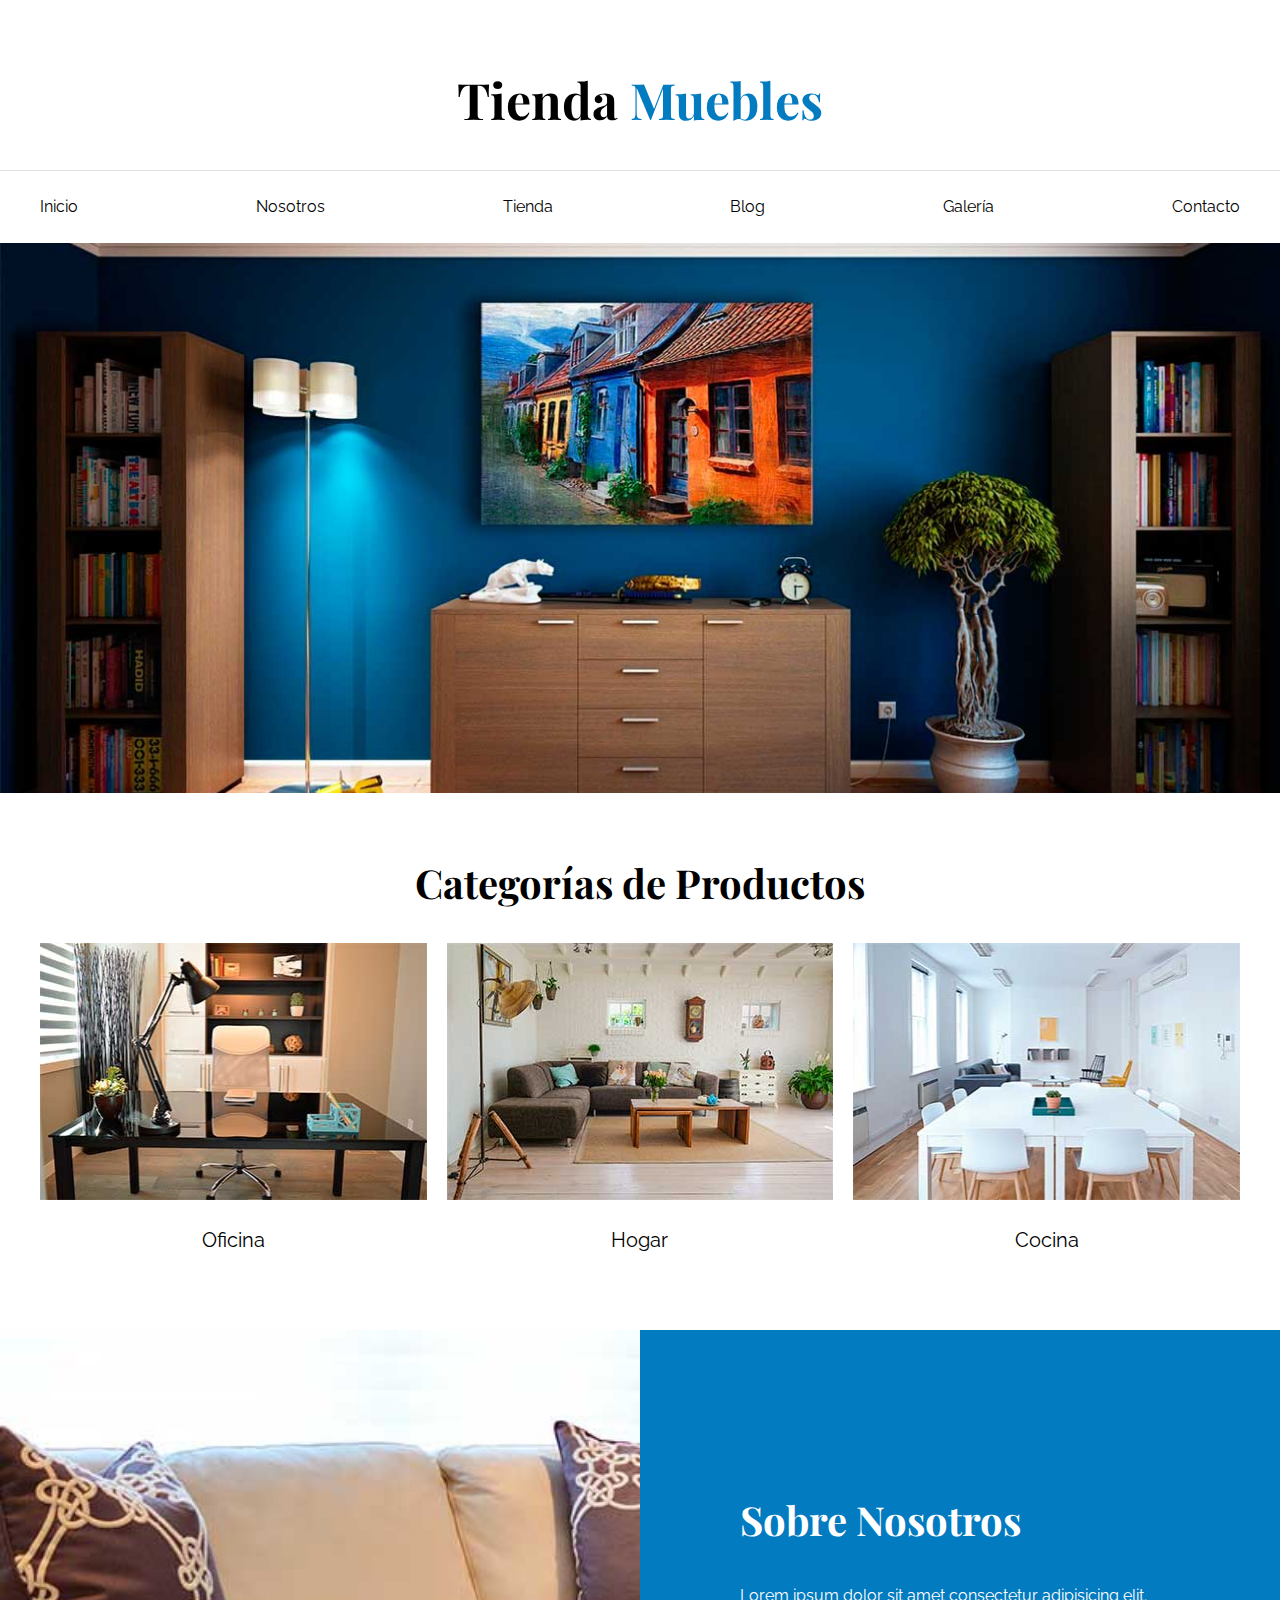
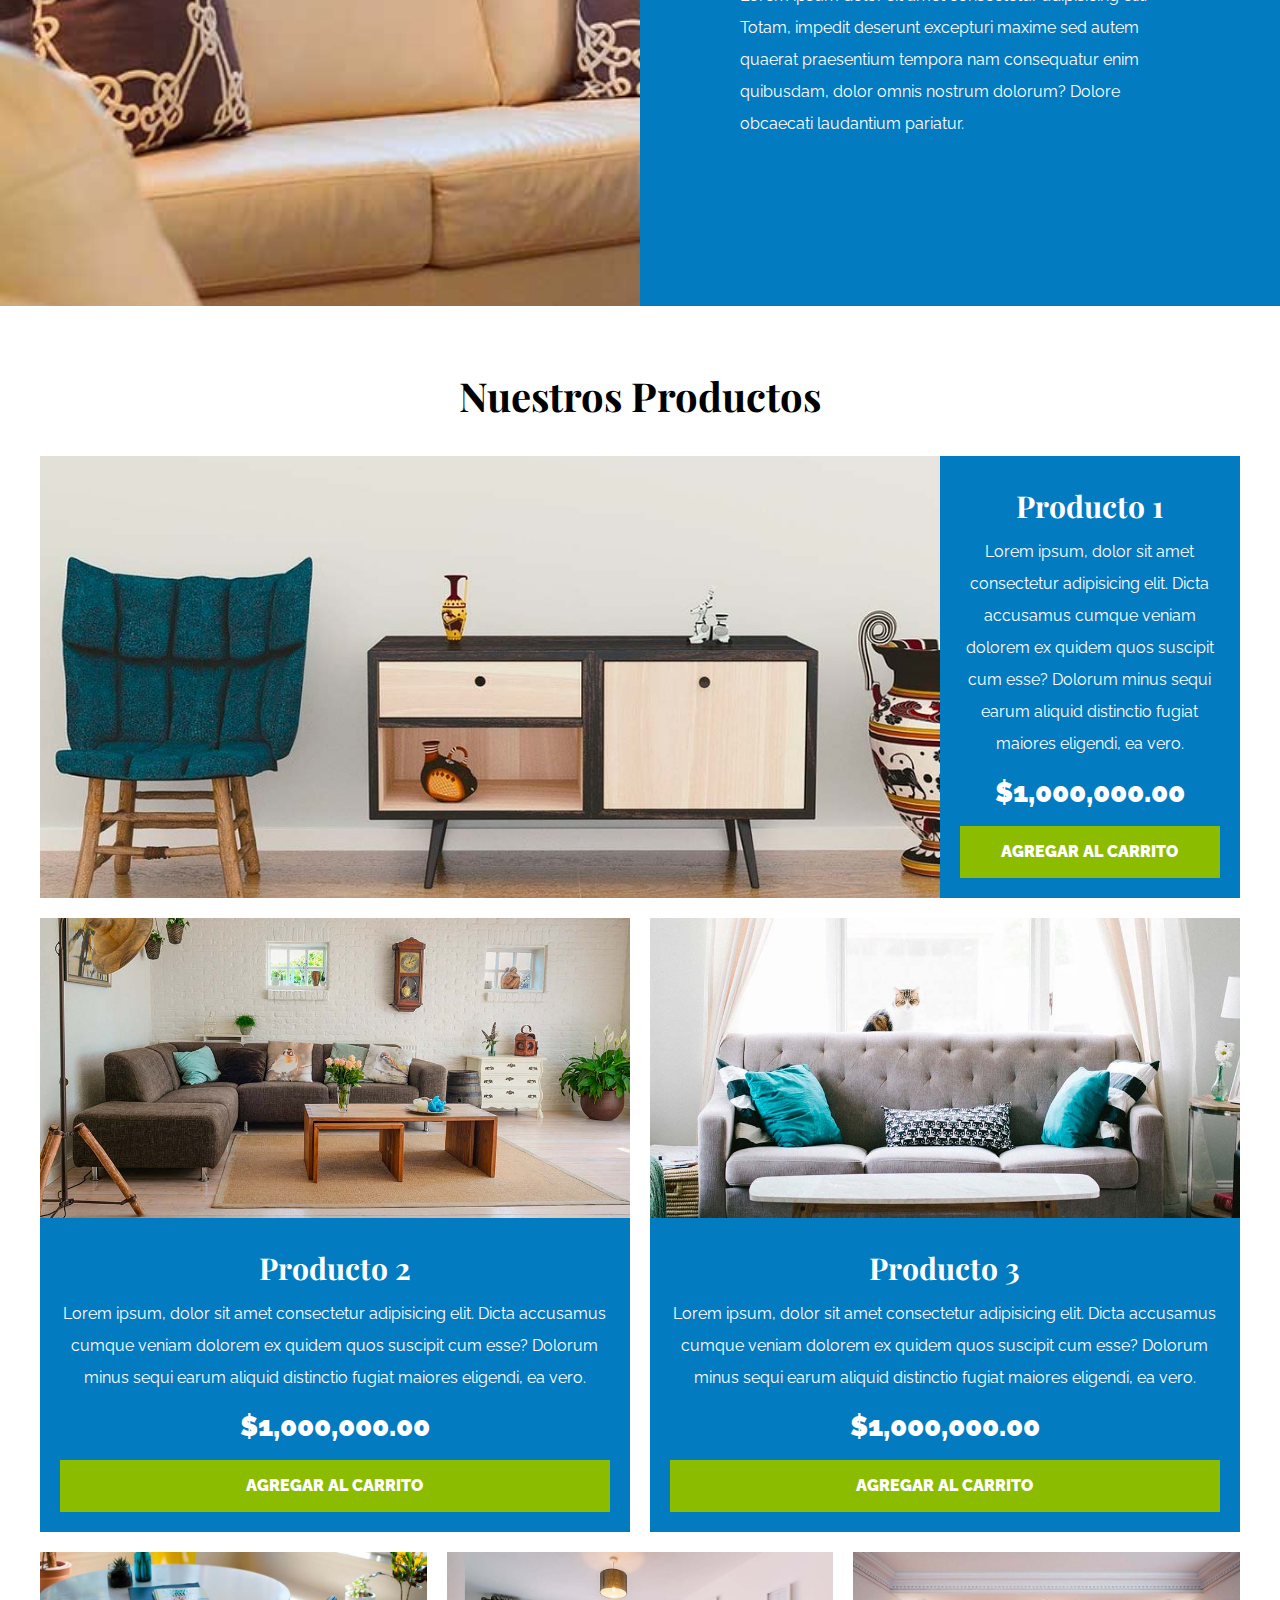
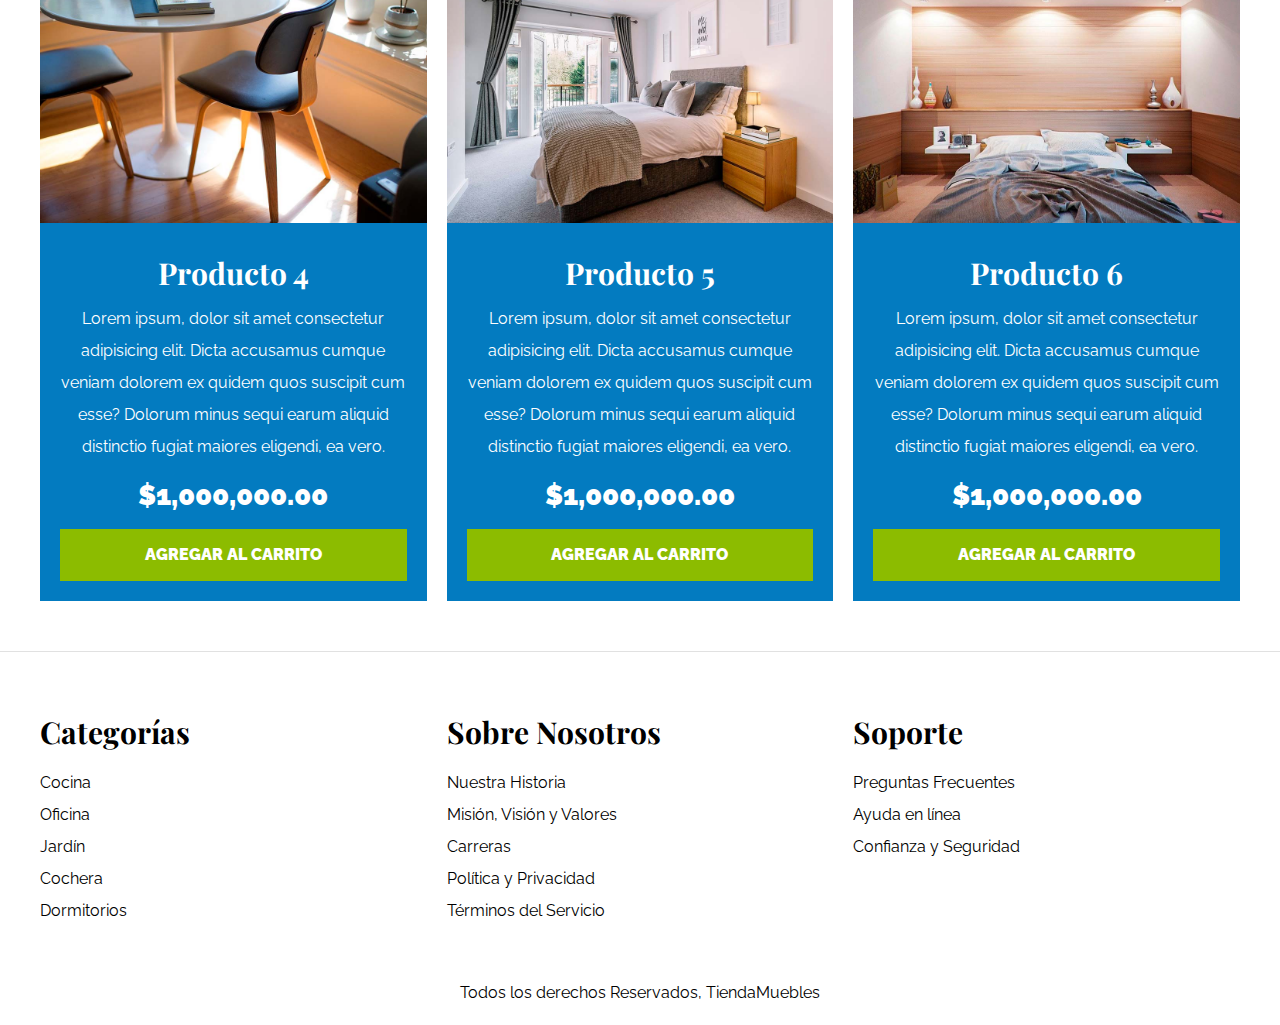
<file: index.html>
<!DOCTYPE html>
<html lang="es">
<head>
  <meta charset="UTF-8">
  <meta http-equiv="X-UA-Compatible" content="IE=edge">
  <meta name="viewport" content="width=device-width, initial-scale=1.0">
  <title>Ecommerce - Home</title>
  <link rel="stylesheet" href="css/normalize.css">
  <link rel="preconnect" href="https://fonts.googleapis.com">
  <link rel="preconnect" href="https://fonts.gstatic.com" crossorigin>
  <link href="https://fonts.googleapis.com/css2?family=Playfair+Display:wght@700&family=Raleway:wght@400;700;900&display=swap" rel="stylesheet">
  <link rel="stylesheet" href="css/app.css">
</head>
<body>
  <header>
    <h1 class="nombre-sitio">Tienda <span>Muebles</span></h1>
  </header>
  
  <div class="contenedor-navegacion">
    <nav class="nav-principal contenedor">
      <a href="index.html">Inicio</a>
      <a href="nosotros.html">Nosotros</a>
      <a href="tienda.html">Tienda</a>
      <a href="blog.html">Blog</a>
      <a href="galeria.html">Galería</a>
      <a href="contacto.html">Contacto</a>
    </nav>
  </div>
  
  <div class="hero"></div>
  
  <section class="contenedor categorias">
    <h2 class="text-center">Categorías de Productos</h2>
    
    <div class="listado-categorias">
      <div class="categoria">
        <img src="img/categoria1.jpg" alt="Imagen Categoría">
        <a href="#">Oficina</a>
      </div>
      
      <div class="categoria">
        <img src="img/categoria2.jpg" alt="Imagen Categoría">
        <a href="#">Hogar</a>
      </div>
      
      <div class="categoria">
        <img src="img/categoria3.jpg" alt="Imagen Categoría">
        <a href="#">Cocina</a>
      </div>
    </div>
    
  </section>
  
  <section class="sobre-nosotros">
    <div class="contenedor sobre-nosotros-grid">
      <div class="texto-nosotros">
        <h2>Sobre Nosotros</h2>
        <p>
          Lorem ipsum dolor sit amet consectetur adipisicing elit. Totam, impedit deserunt excepturi maxime sed autem quaerat praesentium tempora nam consequatur enim quibusdam, dolor omnis nostrum dolorum? Dolore obcaecati laudantium pariatur.
        </p>
      </div>
    </div>
  </section>
  
  <main class="contenido-principal contenedor">
    <h2 class="text-center">Nuestros Productos</h2>
    <div class="listado-productos">
      <div class="producto">
        <img src="img/producto1.jpg" alt="Imagen Producto">
        
        <div class="texto-producto">
          <h3>Producto 1</h3>
          <p>
            Lorem ipsum, dolor sit amet consectetur adipisicing elit. Dicta accusamus cumque veniam dolorem ex quidem quos suscipit cum esse? Dolorum minus sequi earum aliquid distinctio fugiat maiores eligendi, ea vero.
          </p>
          <p class="precio">
            $1,000,000.00
          </p>
          <a class="btn" href="#">Agregar al Carrito</a>
        </div> <!-- Info Producto -->
      </div> <!-- Producto -->
      
      <div class="producto">
        <img src="img/producto2.jpg" alt="Imagen Producto">
        
        <div class="texto-producto">
          <h3>Producto 2</h3>
          <p>
            Lorem ipsum, dolor sit amet consectetur adipisicing elit. Dicta accusamus cumque veniam dolorem ex quidem quos suscipit cum esse? Dolorum minus sequi earum aliquid distinctio fugiat maiores eligendi, ea vero.
          </p>
          <p class="precio">
            $1,000,000.00
          </p>
          <a class="btn" href="#">Agregar al Carrito</a>
        </div> <!-- Info Producto -->
      </div> <!-- Producto -->
      
      <div class="producto">
        <img src="img/producto3.jpg" alt="Imagen Producto">
        
        <div class="texto-producto">
          <h3>Producto 3</h3>
          <p>
            Lorem ipsum, dolor sit amet consectetur adipisicing elit. Dicta accusamus cumque veniam dolorem ex quidem quos suscipit cum esse? Dolorum minus sequi earum aliquid distinctio fugiat maiores eligendi, ea vero.
          </p>
          <p class="precio">
            $1,000,000.00
          </p>
          <a class="btn" href="#">Agregar al Carrito</a>
        </div> <!-- Info Producto -->
      </div> <!-- Producto -->
      
      <div class="producto">
        <img src="img/producto4.jpg" alt="Imagen Producto">
        
        <div class="texto-producto">
          <h3>Producto 4</h3>
          <p>
            Lorem ipsum, dolor sit amet consectetur adipisicing elit. Dicta accusamus cumque veniam dolorem ex quidem quos suscipit cum esse? Dolorum minus sequi earum aliquid distinctio fugiat maiores eligendi, ea vero.
          </p>
          <p class="precio">
            $1,000,000.00
          </p>
          <a class="btn" href="#">Agregar al Carrito</a>
        </div> <!-- Info Producto -->
      </div> <!-- Producto -->
      
      <div class="producto">
        <img src="img/producto5.jpg" alt="Imagen Producto">
        
        <div class="texto-producto">
          <h3>Producto 5</h3>
          <p>
            Lorem ipsum, dolor sit amet consectetur adipisicing elit. Dicta accusamus cumque veniam dolorem ex quidem quos suscipit cum esse? Dolorum minus sequi earum aliquid distinctio fugiat maiores eligendi, ea vero.
          </p>
          <p class="precio">
            $1,000,000.00
          </p>
          <a class="btn" href="#">Agregar al Carrito</a>
        </div> <!-- Info Producto -->
      </div> <!-- Producto -->
      
      <div class="producto">
        <img src="img/producto6.jpg" alt="Imagen Producto">
        
        <div class="texto-producto">
          <h3>Producto 6</h3>
          <p>
            Lorem ipsum, dolor sit amet consectetur adipisicing elit. Dicta accusamus cumque veniam dolorem ex quidem quos suscipit cum esse? Dolorum minus sequi earum aliquid distinctio fugiat maiores eligendi, ea vero.
          </p>
          <p class="precio">
            $1,000,000.00
          </p>
          <a class="btn" href="#">Agregar al Carrito</a>
        </div> <!-- Info Producto -->
      </div> <!-- Producto -->
      
    </div> <!-- Fin de Listado de Productos -->
  </main>
  
  <footer class="site-footer">
    <div class="grid-footer contenedor">
      <div>
        <h3>Categorías</h3>
        
        <nav class="footer-menu">
          <a href="#">Cocina</a>
          <a href="#">Oficina</a>
          <a href="#">Jardín</a>
          <a href="#">Cochera</a>
          <a href="#">Dormitorios</a>
        </nav>
      </div>
      
      <div>
        <h3>Sobre Nosotros</h3>
        <nav class="footer-menu">
          <a href="#">Nuestra Historia</a>
          <a href="#">Misión, Visión y Valores</a>
          <a href="#">Carreras</a>
          <a href="#">Política y Privacidad</a>
          <a href="#">Términos del Servicio</a>
        </nav>
      </div>
      
      <div>
        <h3>Soporte</h3>
        <nav class="footer-menu">
          <a href="#">Preguntas Frecuentes</a>
          <a href="#">Ayuda en línea</a>
          <a href="#">Confianza y Seguridad</a>
        </nav>
      </div>
    </div>
    <p class="copyright">
      Todos los derechos Reservados, TiendaMuebles
    </p>
  </footer>
  
</body>
</html>
</file>
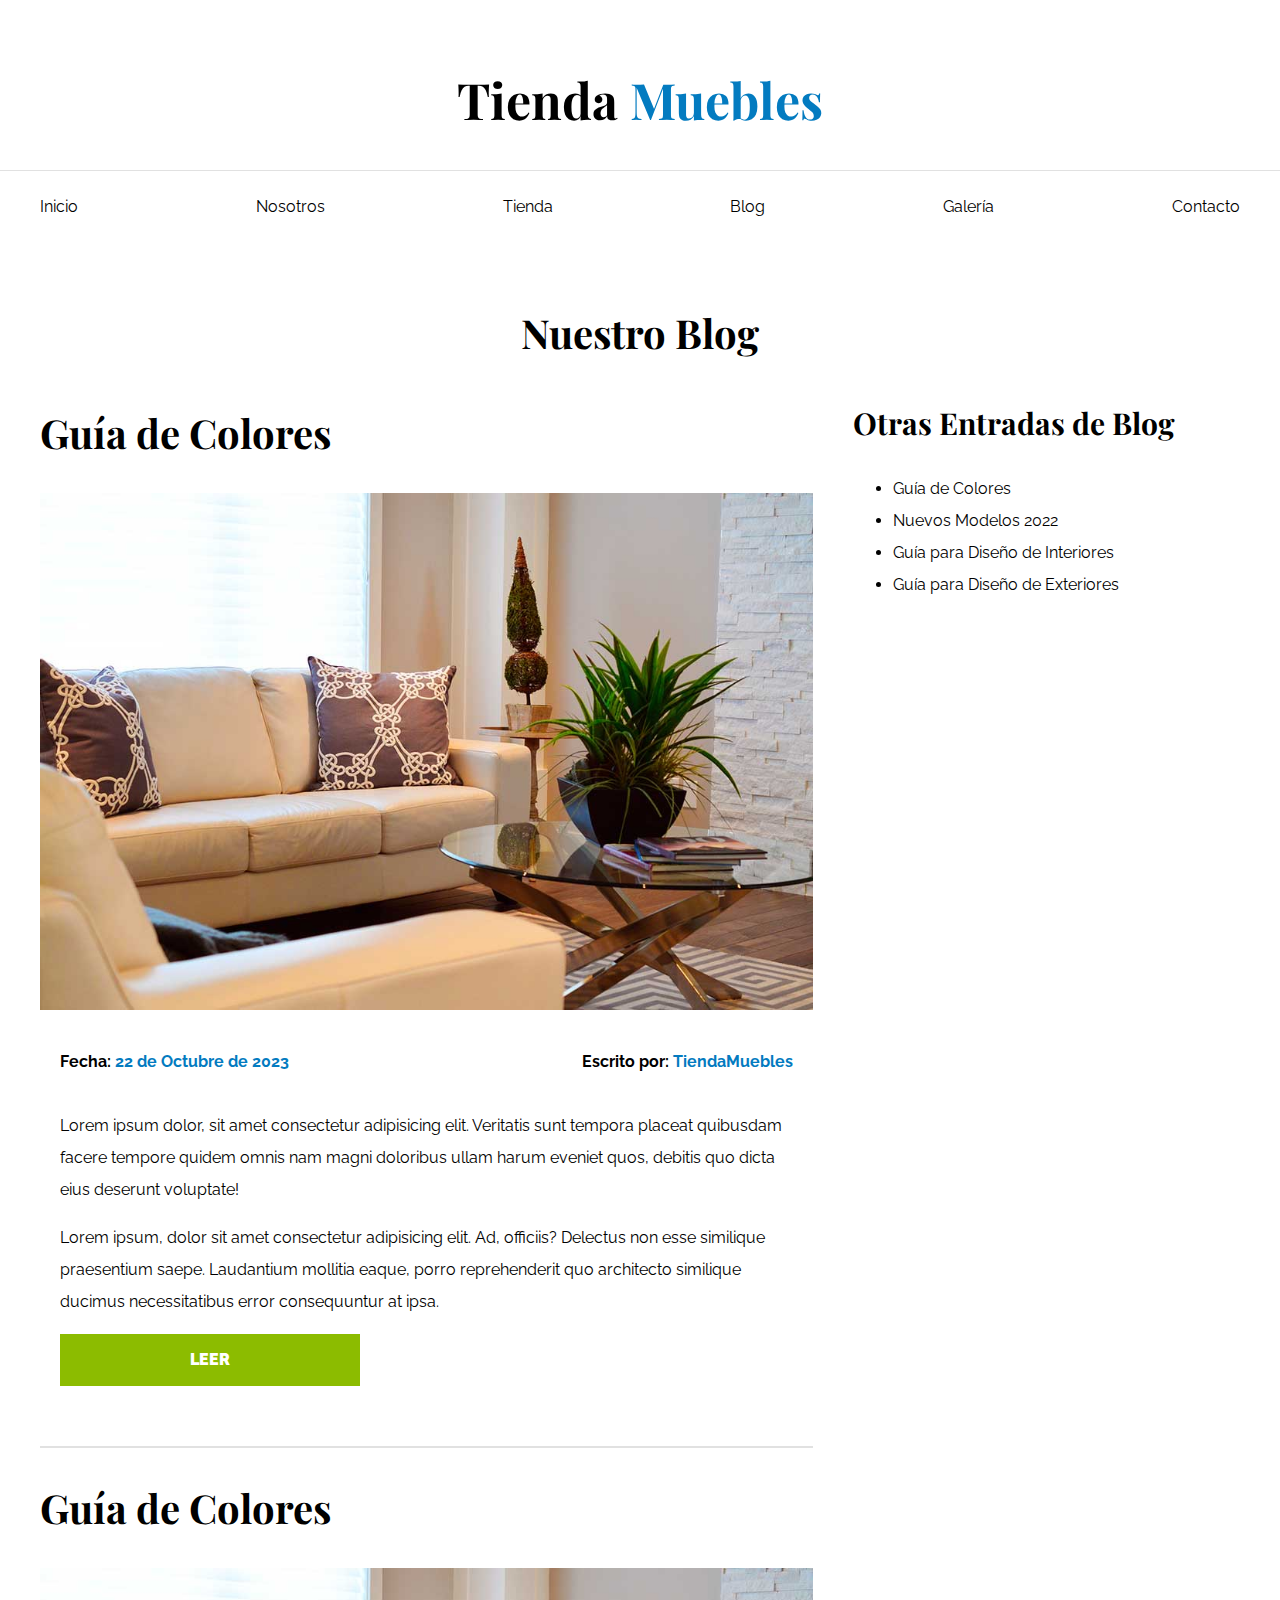
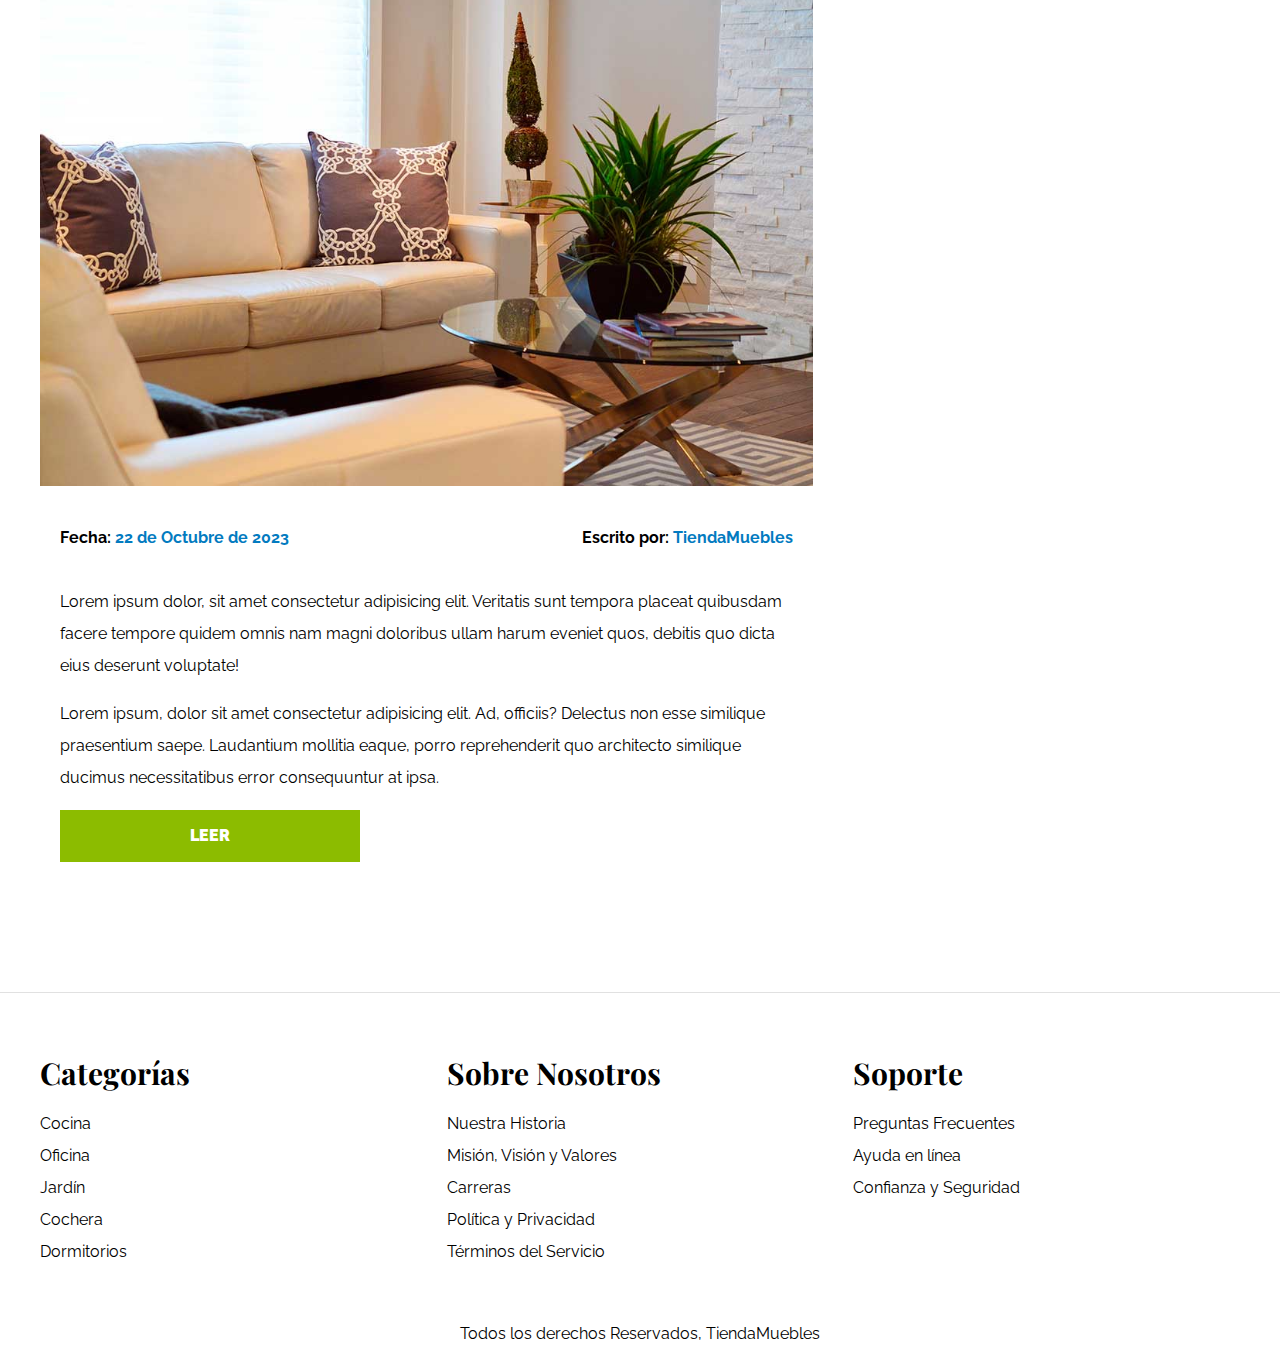
<file: blog.html>
<!DOCTYPE html>
<html lang="es">
<head>
  <meta charset="UTF-8">
  <meta http-equiv="X-UA-Compatible" content="IE=edge">
  <meta name="viewport" content="width=device-width, initial-scale=1.0">
  <title>Ecommerce - Blog</title>
  <link rel="stylesheet" href="css/normalize.css">
  <link rel="preconnect" href="https://fonts.googleapis.com">
  <link rel="preconnect" href="https://fonts.gstatic.com" crossorigin>
  <link href="https://fonts.googleapis.com/css2?family=Playfair+Display:wght@700&family=Raleway:wght@400;700;900&display=swap" rel="stylesheet">
  <link rel="stylesheet" href="css/app.css">
</head>
<body>
  <header>
    <h1 class="nombre-sitio">Tienda <span>Muebles</span></h1>
  </header>
  
  <div class="contenedor-navegacion">
    <nav class="nav-principal contenedor">
      <a href="index.html">Inicio</a>
      <a href="nosotros.html">Nosotros</a>
      <a href="tienda.html">Tienda</a>
      <a href="blog.html">Blog</a>
      <a href="galeria.html">Galería</a>
      <a href="contacto.html">Contacto</a>
    </nav>
  </div>
  
  <main class="contenido-principal contenedor">
    <h2 class="text-center">Nuestro Blog</h2>

    <section class="contenedor-blog">
      <div class="blog">
        <article class="entrada">
          <h2>Guía de Colores</h2>
          <div class="img">
            <img src="img/nosotros.jpg" alt="Imagen Blog">
          </div>
          <div class="contenido-blog">
            <div class="entrada-meta">
              <p>
                Fecha: <span>22 de Octubre de 2023</span>
              </p>
              <p>
                Escrito por: <span>TiendaMuebles</span>
              </p>
            </div>
            <div class="entrada-blog">
              <p>
                Lorem ipsum dolor, sit amet consectetur adipisicing elit. Veritatis sunt tempora placeat quibusdam facere tempore quidem omnis nam magni doloribus ullam harum eveniet quos, debitis quo dicta eius deserunt voluptate!
              </p>
              <p>
                Lorem ipsum, dolor sit amet consectetur adipisicing elit. Ad, officiis? Delectus non esse similique praesentium saepe. Laudantium mollitia eaque, porro reprehenderit quo architecto similique ducimus necessitatibus error consequuntur at ipsa.
              </p>
            </div>
            <a href="entrada.html" class="btn max-width-30">Leer</a>
          </div>
        </article> <!-- Fin del article -->
        <article class="entrada">
          <h2>Guía de Colores</h2>
          <div class="img">
            <img src="img/nosotros.jpg" alt="Imagen Blog">
          </div>
          <div class="contenido-blog">
            <div class="entrada-meta">
              <p>
                Fecha: <span>22 de Octubre de 2023</span>
              </p>
              <p>
                Escrito por: <span>TiendaMuebles</span>
              </p>
            </div>
            <div class="entrada-blog">
              <p>
                Lorem ipsum dolor, sit amet consectetur adipisicing elit. Veritatis sunt tempora placeat quibusdam facere tempore quidem omnis nam magni doloribus ullam harum eveniet quos, debitis quo dicta eius deserunt voluptate!
              </p>
              <p>
                Lorem ipsum, dolor sit amet consectetur adipisicing elit. Ad, officiis? Delectus non esse similique praesentium saepe. Laudantium mollitia eaque, porro reprehenderit quo architecto similique ducimus necessitatibus error consequuntur at ipsa.
              </p>
            </div>
            <a href="entrada.html" class="btn max-width-30">Leer</a>
          </div>
        </article> <!-- Fin del article -->
      </div>
      <aside>
        <h3>Otras Entradas de Blog</h3>
        <ul>
          <li>
            <a href="entrada.html">Guía de Colores</a>
          </li>
          <li>
            <a href="entrada.html">Nuevos Modelos 2022</a>
          </li>
          <li>
            <a href="entrada.html">Guía para Diseño de Interiores</a>
          </li>
          <li>
            <a href="entrada.html">Guía para Diseño de Exteriores</a>
          </li>
        </ul>
      </aside>
    </section>
  </main>
  
  <footer class="site-footer">
    <div class="grid-footer contenedor">
      <div>
        <h3>Categorías</h3>
        
        <nav class="footer-menu">
          <a href="#">Cocina</a>
          <a href="#">Oficina</a>
          <a href="#">Jardín</a>
          <a href="#">Cochera</a>
          <a href="#">Dormitorios</a>
        </nav>
      </div>
      
      <div>
        <h3>Sobre Nosotros</h3>
        <nav class="footer-menu">
          <a href="#">Nuestra Historia</a>
          <a href="#">Misión, Visión y Valores</a>
          <a href="#">Carreras</a>
          <a href="#">Política y Privacidad</a>
          <a href="#">Términos del Servicio</a>
        </nav>
      </div>
      
      <div>
        <h3>Soporte</h3>
        <nav class="footer-menu">
          <a href="#">Preguntas Frecuentes</a>
          <a href="#">Ayuda en línea</a>
          <a href="#">Confianza y Seguridad</a>
        </nav>
      </div>
    </div>
    <p class="copyright">
      Todos los derechos Reservados, TiendaMuebles
    </p>
  </footer>
  
</body>
</html>
</file>
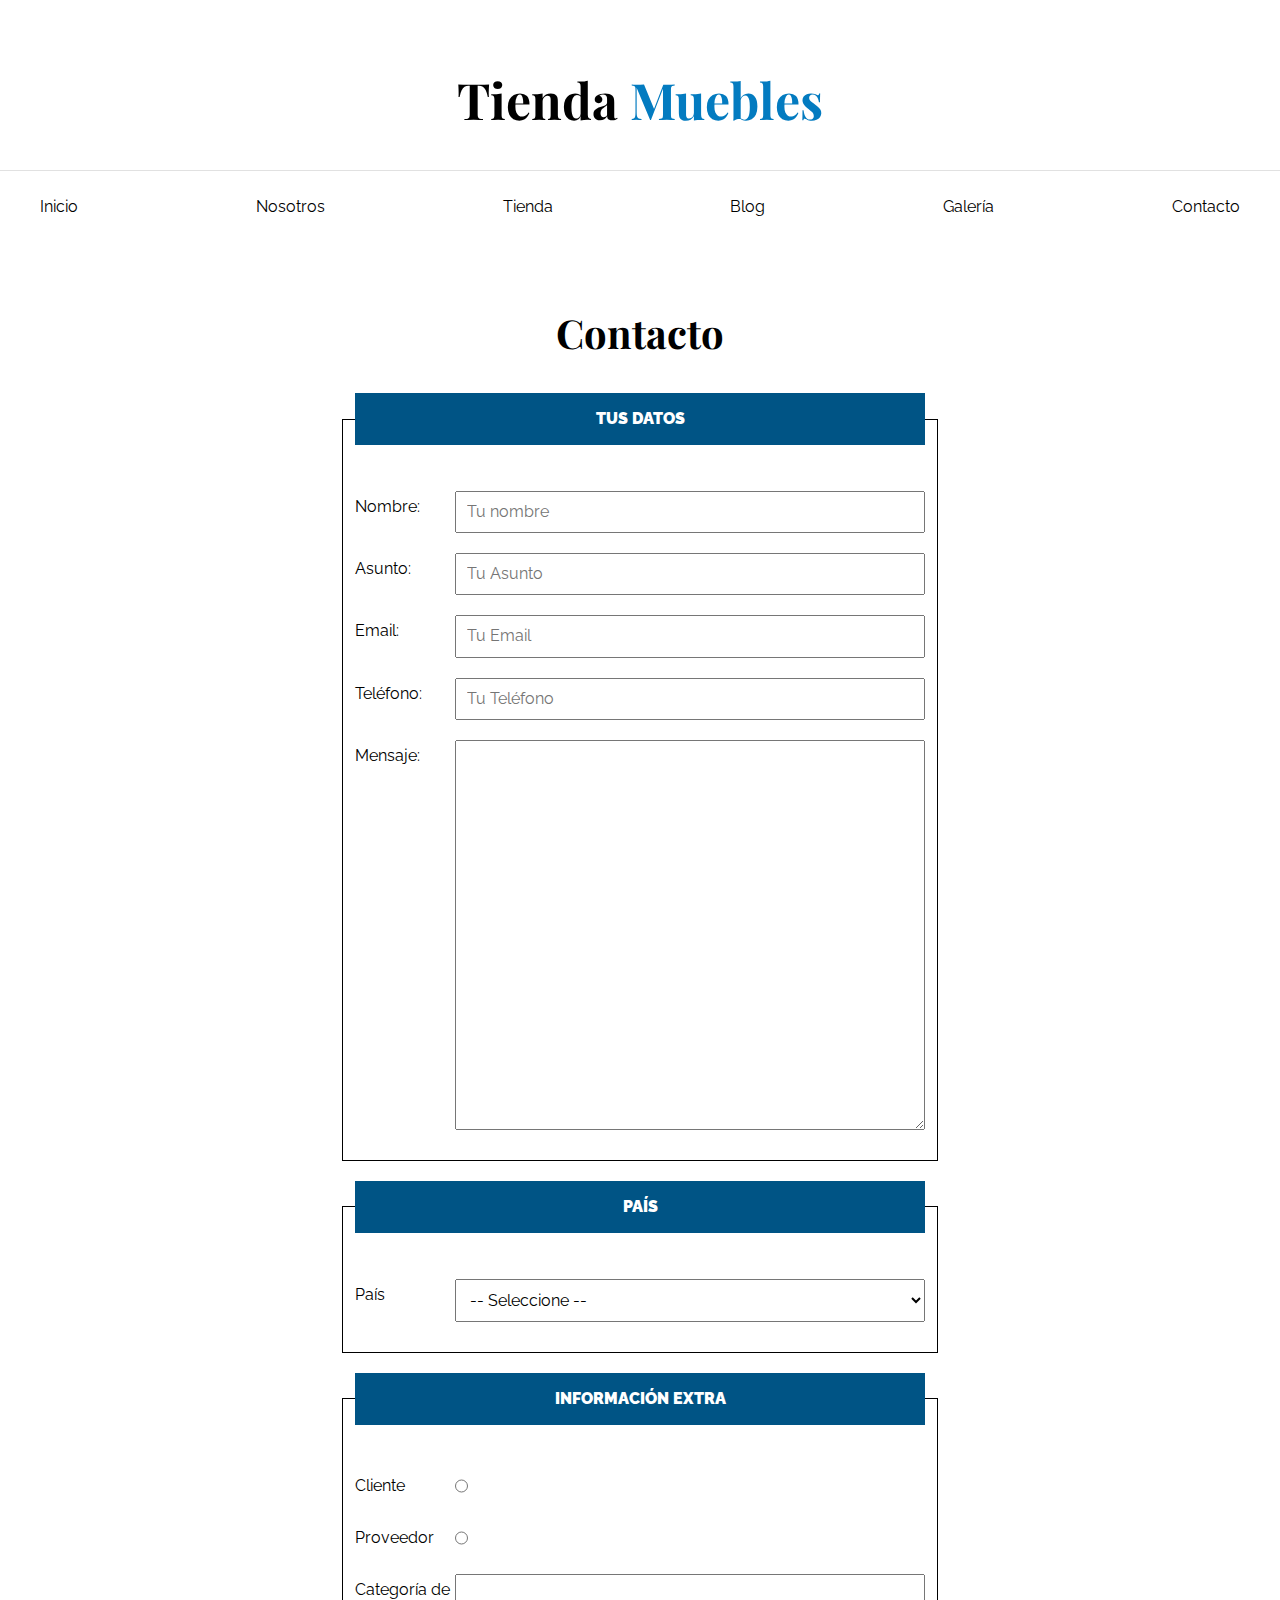
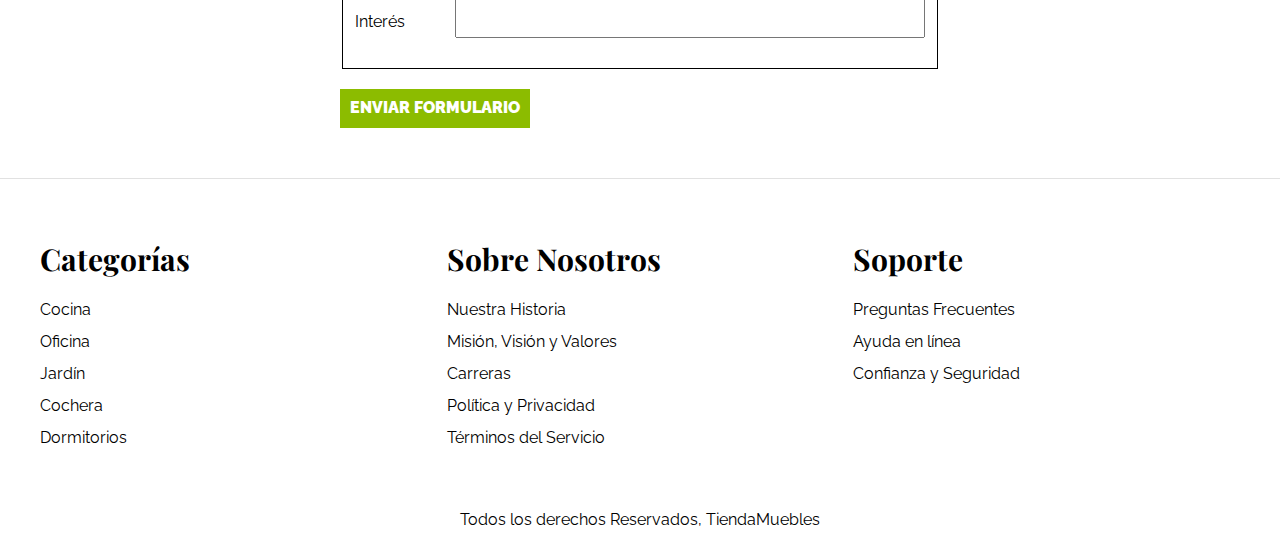
<file: contacto.html>
<!DOCTYPE html>
<html lang="es">
<head>
  <meta charset="UTF-8">
  <meta http-equiv="X-UA-Compatible" content="IE=edge">
  <meta name="viewport" content="width=device-width, initial-scale=1.0">
  <title>Ecommerce - Contacto</title>
  <link rel="stylesheet" href="css/normalize.css">
  <link rel="preconnect" href="https://fonts.googleapis.com">
  <link rel="preconnect" href="https://fonts.gstatic.com" crossorigin>
  <link href="https://fonts.googleapis.com/css2?family=Playfair+Display:wght@700&family=Raleway:wght@400;700;900&display=swap" rel="stylesheet">
  <link rel="stylesheet" href="css/app.css">
</head>
<body>
  <header>
    <h1 class="nombre-sitio">Tienda <span>Muebles</span></h1>
  </header>
  
  <div class="contenedor-navegacion">
    <nav class="nav-principal contenedor">
      <a href="index.html">Inicio</a>
      <a href="nosotros.html">Nosotros</a>
      <a href="tienda.html">Tienda</a>
      <a href="blog.html">Blog</a>
      <a href="galeria.html">Galería</a>
      <a href="contacto.html">Contacto</a>
    </nav>
  </div>
  
  <main class="contenido-principal contenedor">
    <h2 class="text-center">Contacto</h2>
    <form class="formulario">
      <fieldset>
        <legend>Tus Datos</legend>
        <div class="campo">
          <label for="nombre">Nombre:</label>
          <input id="nombre" type="text" placeholder="Tu nombre" required>
        </div>
        <div class="campo">
          <label for="asunto">Asunto:</label>
          <input id="asunto" type="text" placeholder="Tu Asunto" required>
        </div>
        <div class="campo">
          <label for="email">Email:</label>
          <input type="email" placeholder="Tu Email" required>
        </div>
        <div class="campo">
          <label for="tel">Teléfono:</label>
          <input id="tel" type="tel" placeholder="Tu Teléfono" required>
        </div>
        <div class="campo">
          <label for="mensaje">Mensaje:</label>
          <textarea id="mensaje" cols="10" rows="20"></textarea>
        </div>
      </fieldset>
      <fieldset>
        <legend>País</legend>
        <div class="campo">
          <label for="pais">País</label>
          <select id="pais">
            <option disabled selected>-- Seleccione --</option>
            <option>Perú</option>
            <option>México</option>
            <option>Argentina</option>
            <option>Uruguay</option>
            <option>Colombia</option>
            <option>España</option>
            <option>Chile</option>
          </select>
        </div>
      </fieldset>
      <fieldset>
        <legend>Información Extra</legend>
        <div class="campo">
          <label for="cliente">Cliente</label>
          <input id="cliente" type="radio" name="tipo">
        </div>
        <div class="campo">
          <label for="proveedor">Proveedor</label>
          <input id="proveedor" type="radio" name="tipo">
        </div>
        <div class="campo">
          <label for="categoria">Categoría de Interés</label>
          <input list="categorias" name="categorias">
          <datalist id="categorias">
            <option value="Cocina">
            <option value="Exterior">
            <option value="Recamaras">
            <option value="Oficina">
            <option value="Televisión">
          </datalist>
        </div>
      </fieldset>
      <input class="btn" type="submit" value="Enviar Formulario">
    </form>
  </main>
  
  <footer class="site-footer">
    <div class="grid-footer contenedor">
      <div>
        <h3>Categorías</h3>
        
        <nav class="footer-menu">
          <a href="#">Cocina</a>
          <a href="#">Oficina</a>
          <a href="#">Jardín</a>
          <a href="#">Cochera</a>
          <a href="#">Dormitorios</a>
        </nav>
      </div>
      
      <div>
        <h3>Sobre Nosotros</h3>
        <nav class="footer-menu">
          <a href="#">Nuestra Historia</a>
          <a href="#">Misión, Visión y Valores</a>
          <a href="#">Carreras</a>
          <a href="#">Política y Privacidad</a>
          <a href="#">Términos del Servicio</a>
        </nav>
      </div>
      
      <div>
        <h3>Soporte</h3>
        <nav class="footer-menu">
          <a href="#">Preguntas Frecuentes</a>
          <a href="#">Ayuda en línea</a>
          <a href="#">Confianza y Seguridad</a>
        </nav>
      </div>
    </div>
    <p class="copyright">
      Todos los derechos Reservados, TiendaMuebles
    </p>
  </footer>
  
</body>
</html>
</file>
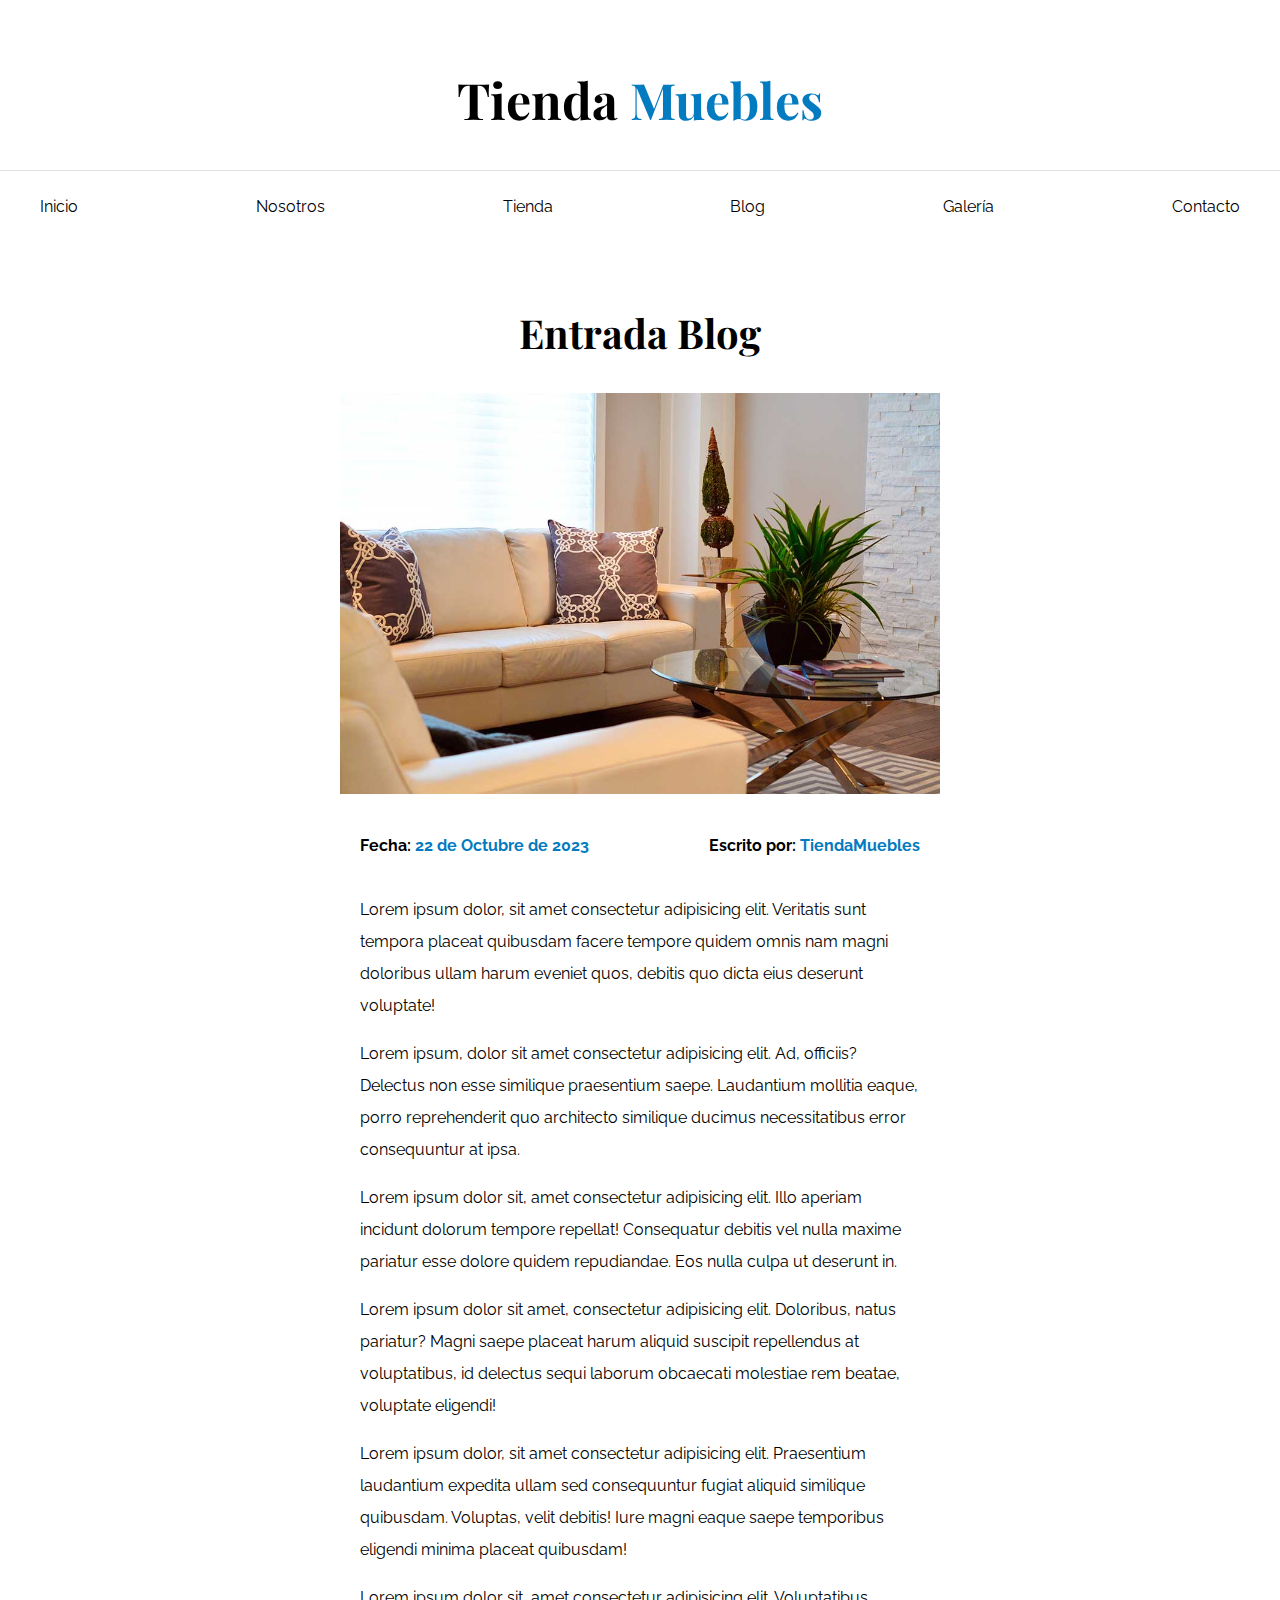
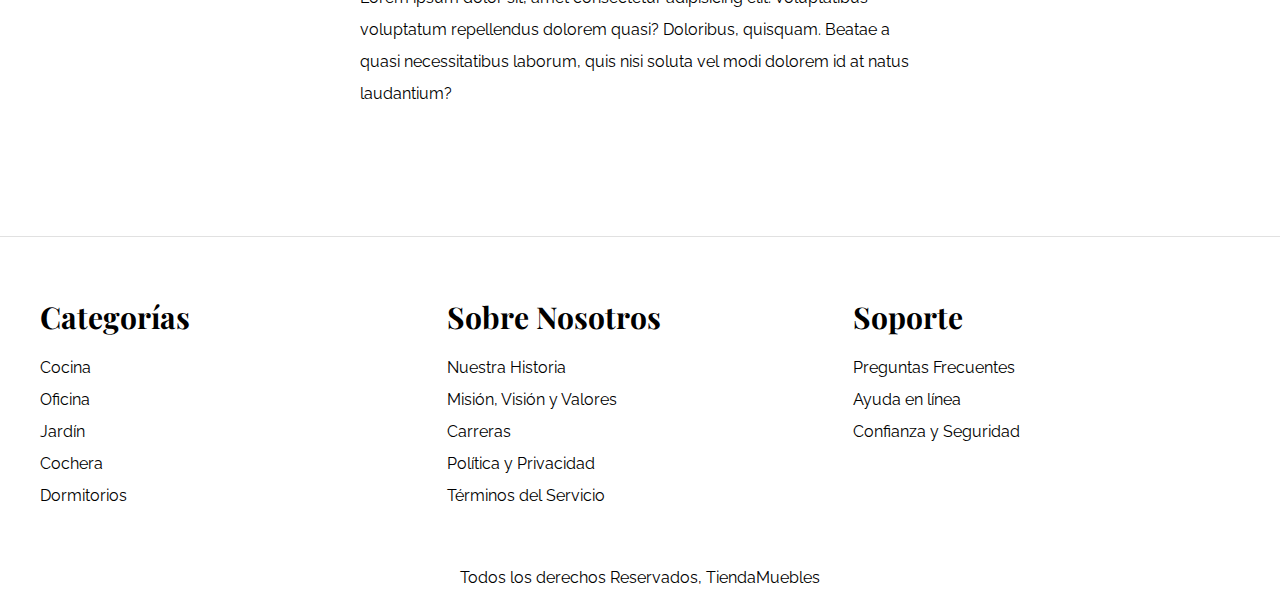
<file: entrada.html>
<!DOCTYPE html>
<html lang="es">
<head>
  <meta charset="UTF-8">
  <meta http-equiv="X-UA-Compatible" content="IE=edge">
  <meta name="viewport" content="width=device-width, initial-scale=1.0">
  <title>Ecommerce - Entrada Blog</title>
  <link rel="stylesheet" href="css/normalize.css">
  <link rel="preconnect" href="https://fonts.googleapis.com">
  <link rel="preconnect" href="https://fonts.gstatic.com" crossorigin>
  <link href="https://fonts.googleapis.com/css2?family=Playfair+Display:wght@700&family=Raleway:wght@400;700;900&display=swap" rel="stylesheet">
  <link rel="stylesheet" href="css/app.css">
</head>
<body>
  <header>
    <h1 class="nombre-sitio">Tienda <span>Muebles</span></h1>
  </header>
  
  <div class="contenedor-navegacion">
    <nav class="nav-principal contenedor">
      <a href="index.html">Inicio</a>
      <a href="nosotros.html">Nosotros</a>
      <a href="tienda.html">Tienda</a>
      <a href="blog.html">Blog</a>
      <a href="galeria.html">Galería</a>
      <a href="contacto.html">Contacto</a>
    </nav>
  </div>
  
  <main class="contenido-principal contenedor">
    <h2 class="text-center">Entrada Blog</h2>
    <article class="entrada contenido-entrada-blog">
      <div class="img">
        <img src="img/nosotros.jpg" alt="Imagen Blog">
      </div>
      <div class="contenido-blog">
        <div class="entrada-meta">
          <p>
            Fecha: <span>22 de Octubre de 2023</span>
          </p>
          <p>
            Escrito por: <span>TiendaMuebles</span>
          </p>
        </div>
        <div class="entrada-blog">
          <p>
            Lorem ipsum dolor, sit amet consectetur adipisicing elit. Veritatis sunt tempora placeat quibusdam facere tempore quidem omnis nam magni doloribus ullam harum eveniet quos, debitis quo dicta eius deserunt voluptate!
          </p>
          <p>
            Lorem ipsum, dolor sit amet consectetur adipisicing elit. Ad, officiis? Delectus non esse similique praesentium saepe. Laudantium mollitia eaque, porro reprehenderit quo architecto similique ducimus necessitatibus error consequuntur at ipsa.
          </p>
          <p>
            Lorem ipsum dolor sit, amet consectetur adipisicing elit. Illo aperiam incidunt dolorum tempore repellat! Consequatur debitis vel nulla maxime pariatur esse dolore quidem repudiandae. Eos nulla culpa ut deserunt in.
          </p>
          <p>
            Lorem ipsum dolor sit amet, consectetur adipisicing elit. Doloribus, natus pariatur? Magni saepe placeat harum aliquid suscipit repellendus at voluptatibus, id delectus sequi laborum obcaecati molestiae rem beatae, voluptate eligendi!
          </p>
          <p>
            Lorem ipsum dolor, sit amet consectetur adipisicing elit. Praesentium laudantium expedita ullam sed consequuntur fugiat aliquid similique quibusdam. Voluptas, velit debitis! Iure magni eaque saepe temporibus eligendi minima placeat quibusdam!
          </p>
          <p>
            Lorem ipsum dolor sit, amet consectetur adipisicing elit. Voluptatibus voluptatum repellendus dolorem quasi? Doloribus, quisquam. Beatae a quasi necessitatibus laborum, quis nisi soluta vel modi dolorem id at natus laudantium?
          </p>
        </div>
      </div>
    </article> <!-- Fin del article -->
  </main>
  
  <footer class="site-footer">
    <div class="grid-footer contenedor">
      <div>
        <h3>Categorías</h3>
        
        <nav class="footer-menu">
          <a href="#">Cocina</a>
          <a href="#">Oficina</a>
          <a href="#">Jardín</a>
          <a href="#">Cochera</a>
          <a href="#">Dormitorios</a>
        </nav>
      </div>
      
      <div>
        <h3>Sobre Nosotros</h3>
        <nav class="footer-menu">
          <a href="#">Nuestra Historia</a>
          <a href="#">Misión, Visión y Valores</a>
          <a href="#">Carreras</a>
          <a href="#">Política y Privacidad</a>
          <a href="#">Términos del Servicio</a>
        </nav>
      </div>
      
      <div>
        <h3>Soporte</h3>
        <nav class="footer-menu">
          <a href="#">Preguntas Frecuentes</a>
          <a href="#">Ayuda en línea</a>
          <a href="#">Confianza y Seguridad</a>
        </nav>
      </div>
    </div>
    <p class="copyright">
      Todos los derechos Reservados, TiendaMuebles
    </p>
  </footer>
  
</body>
</html>
</file>
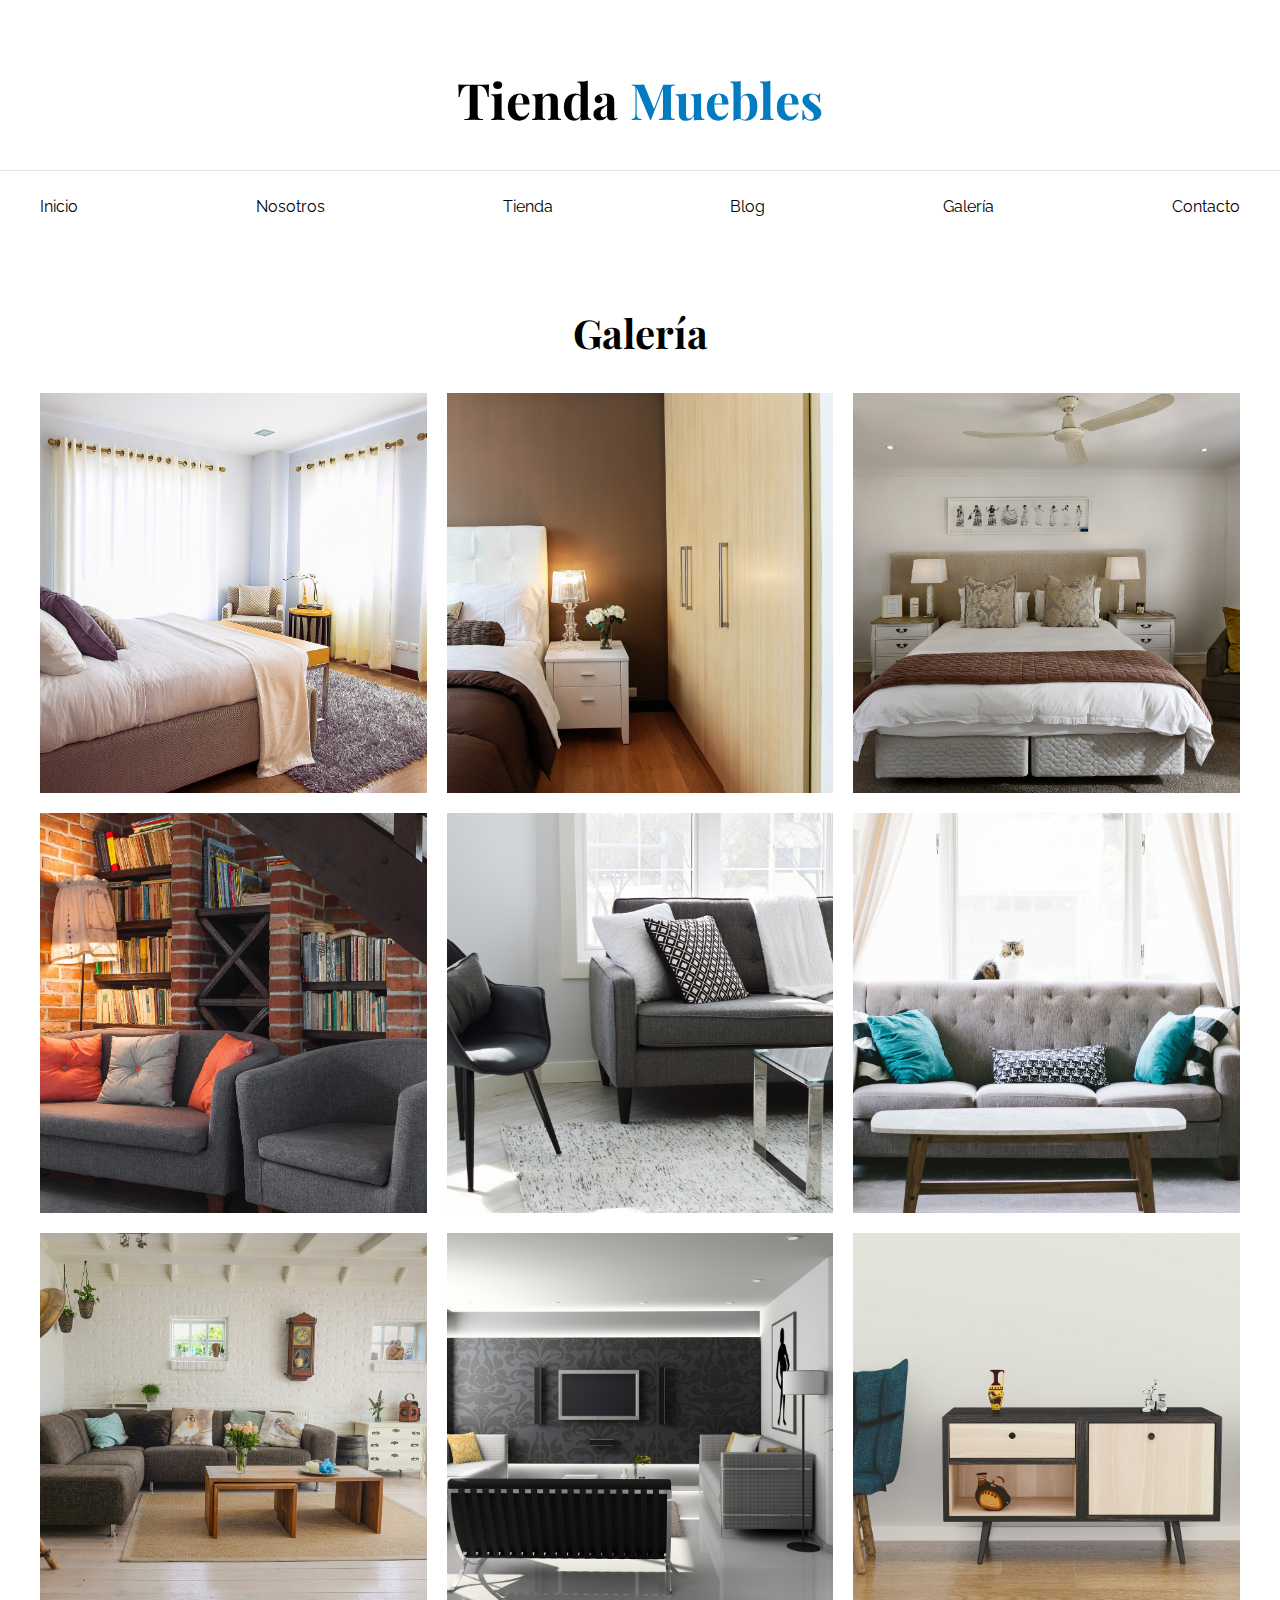
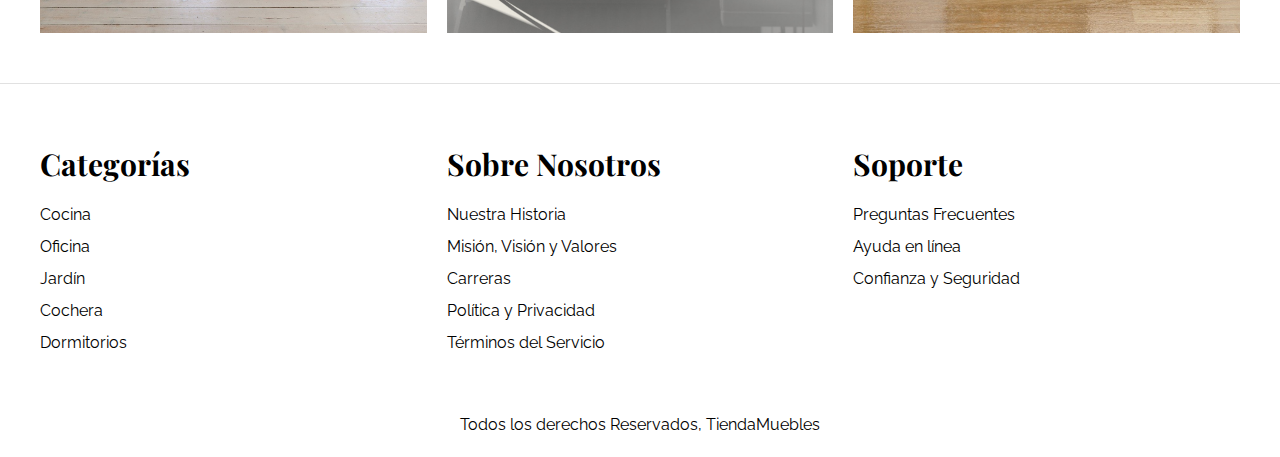
<file: galeria.html>
<!DOCTYPE html>
<html lang="es">
<head>
  <meta charset="UTF-8">
  <meta http-equiv="X-UA-Compatible" content="IE=edge">
  <meta name="viewport" content="width=device-width, initial-scale=1.0">
  <title>Ecommerce - Galería</title>
  <link rel="stylesheet" href="css/normalize.css">
  <link rel="preconnect" href="https://fonts.googleapis.com">
  <link rel="preconnect" href="https://fonts.gstatic.com" crossorigin>
  <link href="https://fonts.googleapis.com/css2?family=Playfair+Display:wght@700&family=Raleway:wght@400;700;900&display=swap" rel="stylesheet">
  <link rel="stylesheet" href="css/app.css">
</head>
<body>
  <header>
    <h1 class="nombre-sitio">Tienda <span>Muebles</span></h1>
  </header>
  
  <div class="contenedor-navegacion">
    <nav class="nav-principal contenedor">
      <a href="index.html">Inicio</a>
      <a href="nosotros.html">Nosotros</a>
      <a href="tienda.html">Tienda</a>
      <a href="blog.html">Blog</a>
      <a href="galeria.html">Galería</a>
      <a href="contacto.html">Contacto</a>
    </nav>
  </div>
  
  <main class="contenido-principal contenedor">
    <h2 class="text-center">Galería</h2>
    <ul class="galeria">
      <li>
        <a href="img/galeria_01.jpg">
          <img src="img/galeria_01.jpg" alt="Imagen Galería">
        </a>
      </li>
      <li>
        <a href="img/galeria_02.jpg">
          <img src="img/galeria_02.jpg" alt="Imagen Galería">
        </a>
      </li>
      <li>
        <a href="img/galeria_03.jpg">
          <img src="img/galeria_03.jpg" alt="Imagen Galería">
        </a>
      </li>
      <li>
        <a href="img/galeria_04.jpg">
          <img src="img/galeria_04.jpg" alt="Imagen Galería">
        </a>
      </li>
      <li>
        <a href="img/galeria_05.jpg">
          <img src="img/galeria_05.jpg" alt="Imagen Galería">
        </a>
      </li><li>
        <a href="img/galeria_06.jpg">
          <img src="img/galeria_06.jpg" alt="Imagen Galería">
        </a>
      </li><li>
        <a href="img/galeria_07.jpg">
          <img src="img/galeria_07.jpg" alt="Imagen Galería">
        </a>
      </li><li>
        <a href="img/galeria_08.jpg">
          <img src="img/galeria_08.jpg" alt="Imagen Galería">
        </a>
      </li><li>
        <a href="img/galeria_09.jpg">
          <img src="img/galeria_09.jpg" alt="Imagen Galería">
        </a>
      </li>
    </ul>
  </main>
  
  <footer class="site-footer">
    <div class="grid-footer contenedor">
      <div>
        <h3>Categorías</h3>
        
        <nav class="footer-menu">
          <a href="#">Cocina</a>
          <a href="#">Oficina</a>
          <a href="#">Jardín</a>
          <a href="#">Cochera</a>
          <a href="#">Dormitorios</a>
        </nav>
      </div>
      
      <div>
        <h3>Sobre Nosotros</h3>
        <nav class="footer-menu">
          <a href="#">Nuestra Historia</a>
          <a href="#">Misión, Visión y Valores</a>
          <a href="#">Carreras</a>
          <a href="#">Política y Privacidad</a>
          <a href="#">Términos del Servicio</a>
        </nav>
      </div>
      
      <div>
        <h3>Soporte</h3>
        <nav class="footer-menu">
          <a href="#">Preguntas Frecuentes</a>
          <a href="#">Ayuda en línea</a>
          <a href="#">Confianza y Seguridad</a>
        </nav>
      </div>
    </div>
    <p class="copyright">
      Todos los derechos Reservados, TiendaMuebles
    </p>
  </footer>
  
</body>
</html>
</file>
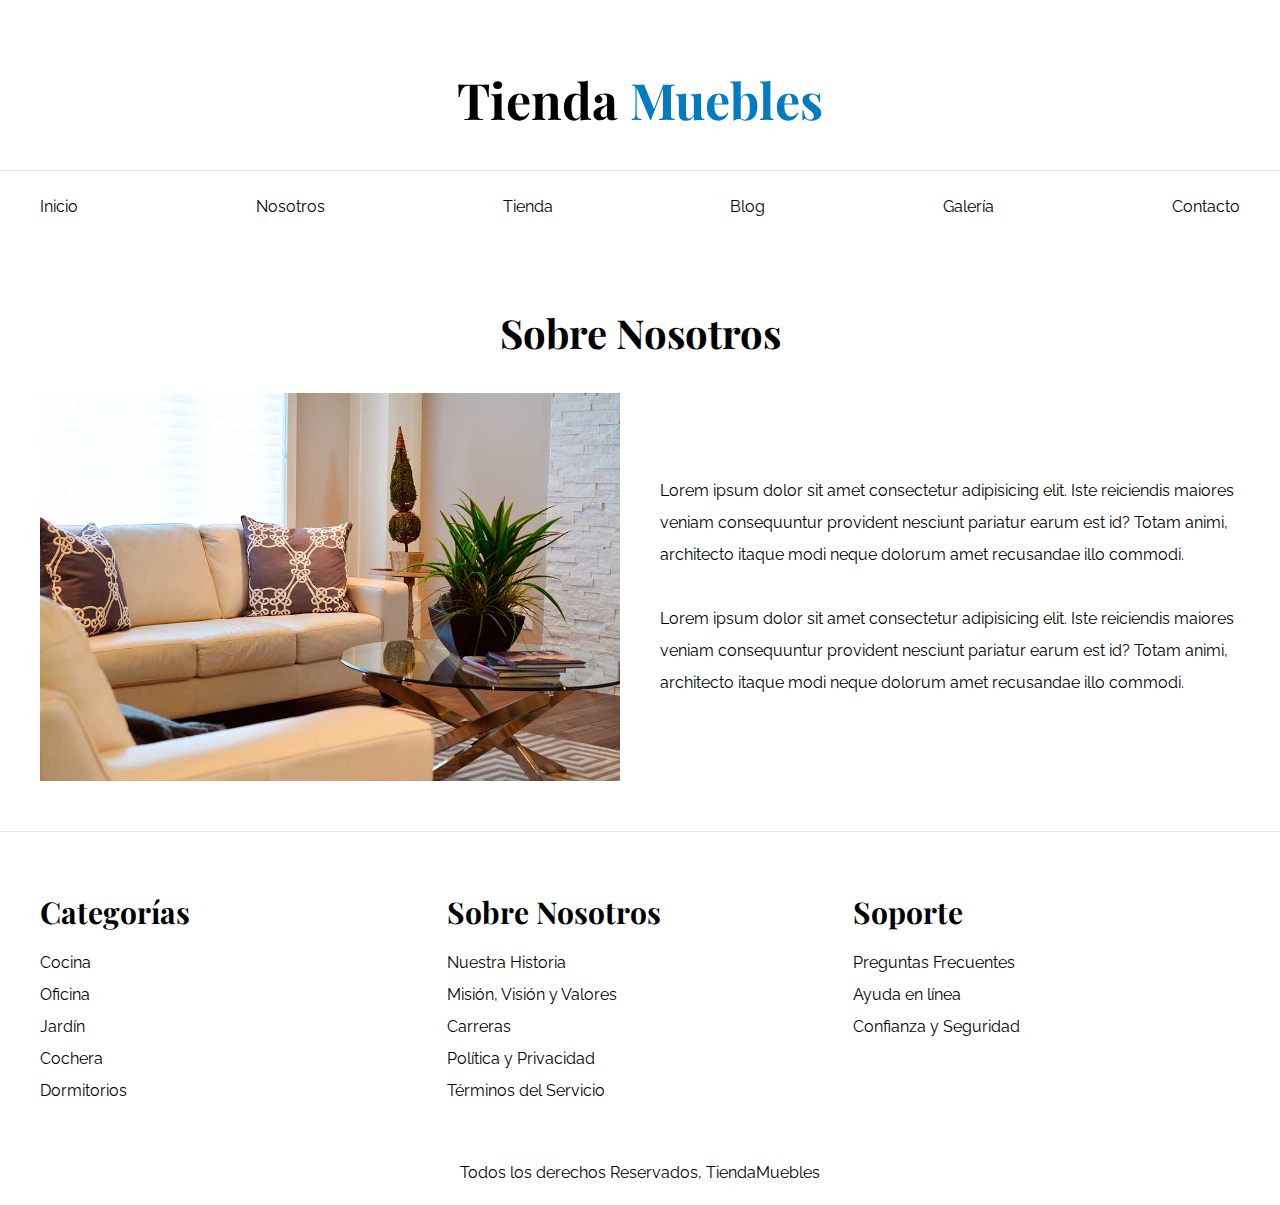
<file: nosotros.html>
<!DOCTYPE html>
<html lang="es">
<head>
  <meta charset="UTF-8">
  <meta http-equiv="X-UA-Compatible" content="IE=edge">
  <meta name="viewport" content="width=device-width, initial-scale=1.0">
  <title>Ecommerce - Nosotros</title>
  <link rel="stylesheet" href="css/normalize.css">
  <link rel="preconnect" href="https://fonts.googleapis.com">
  <link rel="preconnect" href="https://fonts.gstatic.com" crossorigin>
  <link href="https://fonts.googleapis.com/css2?family=Playfair+Display:wght@700&family=Raleway:wght@400;700;900&display=swap" rel="stylesheet">
  <link rel="stylesheet" href="css/app.css">
</head>
<body>
  <header>
    <h1 class="nombre-sitio">Tienda <span>Muebles</span></h1>
  </header>
  
  <div class="contenedor-navegacion">
    <nav class="nav-principal contenedor">
      <a href="index.html">Inicio</a>
      <a href="nosotros.html">Nosotros</a>
      <a href="tienda.html">Tienda</a>
      <a href="blog.html">Blog</a>
      <a href="galeria.html">Galería</a>
      <a href="contacto.html">Contacto</a>
    </nav>
  </div>
  
  <main class="contenido-principal contenedor">
    <h2 class="text-center">Sobre Nosotros</h2>
    <div class="contenido-nosotros">
      <div class="imagen">
        <img src="img/nosotros.jpg" alt="Imagen Nosotros">
      </div>
      <div class="informacion-nosotros">
        <p>
          Lorem ipsum dolor sit amet consectetur adipisicing elit. Iste reiciendis maiores veniam consequuntur provident nesciunt pariatur earum est id? Totam animi, architecto itaque modi neque dolorum amet recusandae illo commodi.
        </p>
        <p>
          Lorem ipsum dolor sit amet consectetur adipisicing elit. Iste reiciendis maiores veniam consequuntur provident nesciunt pariatur earum est id? Totam animi, architecto itaque modi neque dolorum amet recusandae illo commodi.
        </p>
      </div>
    </div>
  </main>
  
  <footer class="site-footer">
    <div class="grid-footer contenedor">
      <div>
        <h3>Categorías</h3>
        
        <nav class="footer-menu">
          <a href="#">Cocina</a>
          <a href="#">Oficina</a>
          <a href="#">Jardín</a>
          <a href="#">Cochera</a>
          <a href="#">Dormitorios</a>
        </nav>
      </div>
      
      <div>
        <h3>Sobre Nosotros</h3>
        <nav class="footer-menu">
          <a href="#">Nuestra Historia</a>
          <a href="#">Misión, Visión y Valores</a>
          <a href="#">Carreras</a>
          <a href="#">Política y Privacidad</a>
          <a href="#">Términos del Servicio</a>
        </nav>
      </div>
      
      <div>
        <h3>Soporte</h3>
        <nav class="footer-menu">
          <a href="#">Preguntas Frecuentes</a>
          <a href="#">Ayuda en línea</a>
          <a href="#">Confianza y Seguridad</a>
        </nav>
      </div>
    </div>
    <p class="copyright">
      Todos los derechos Reservados, TiendaMuebles
    </p>
  </footer>
  
</body>
</html>
</file>
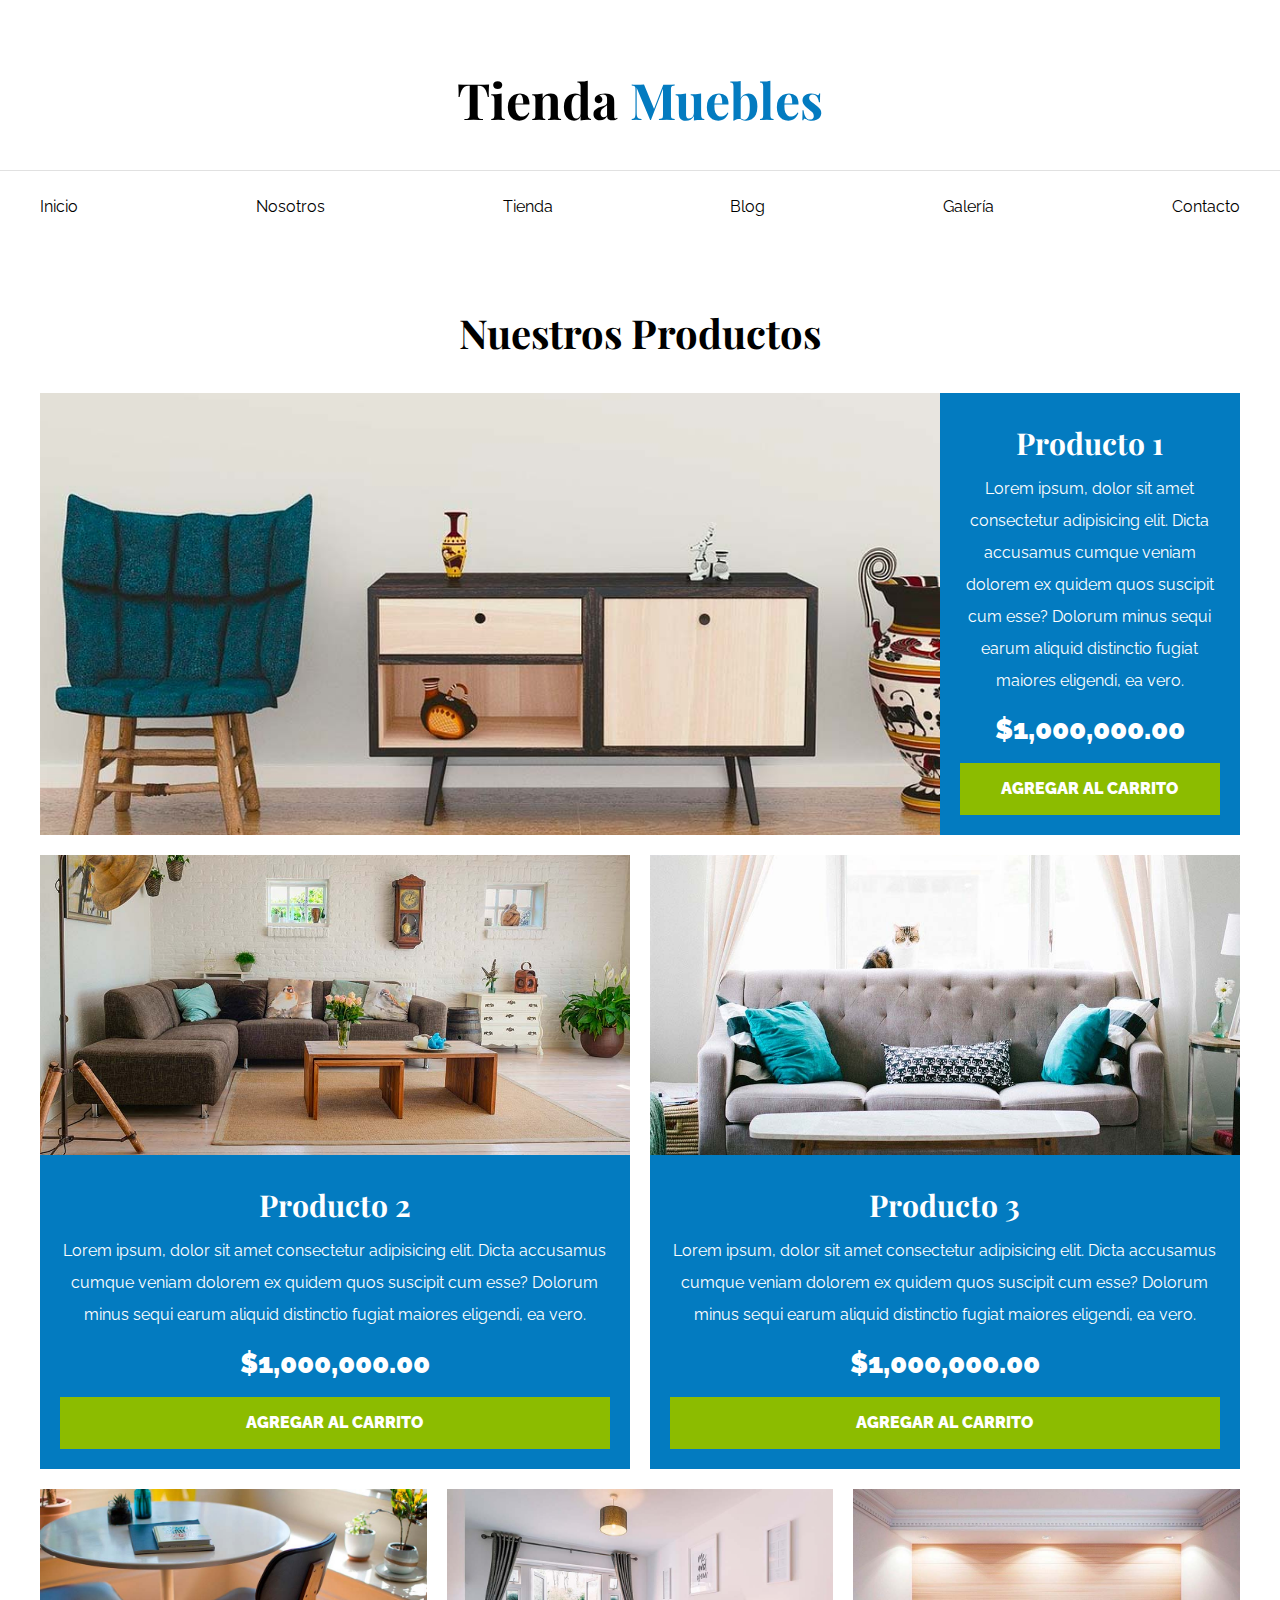
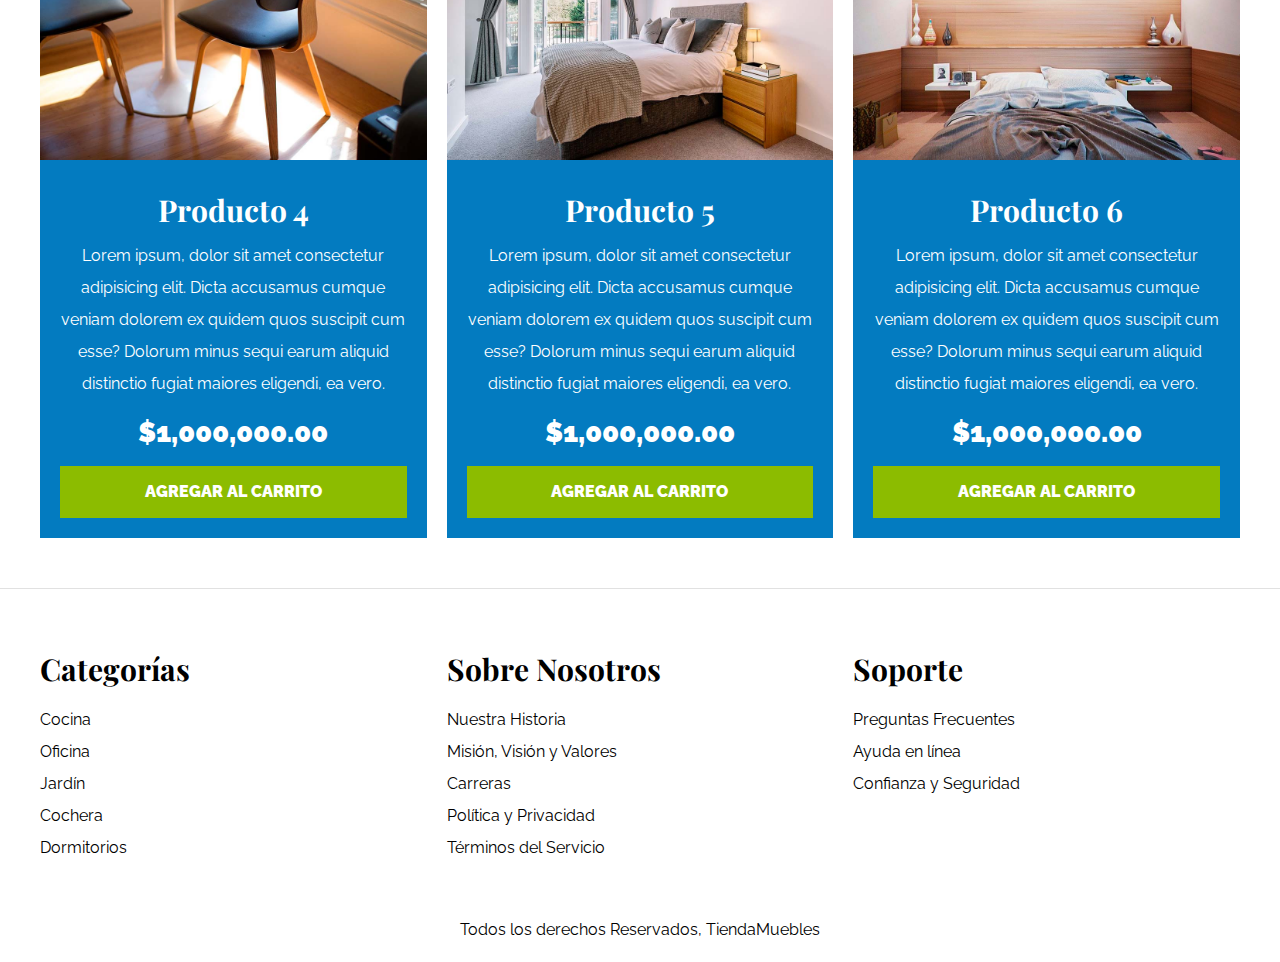
<file: tienda.html>
<!DOCTYPE html>
<html lang="es">
<head>
  <meta charset="UTF-8">
  <meta http-equiv="X-UA-Compatible" content="IE=edge">
  <meta name="viewport" content="width=device-width, initial-scale=1.0">
  <title>Ecommerce - Tienda</title>
  <link rel="stylesheet" href="css/normalize.css">
  <link rel="preconnect" href="https://fonts.googleapis.com">
  <link rel="preconnect" href="https://fonts.gstatic.com" crossorigin>
  <link href="https://fonts.googleapis.com/css2?family=Playfair+Display:wght@700&family=Raleway:wght@400;700;900&display=swap" rel="stylesheet">
  <link rel="stylesheet" href="css/app.css">
</head>
<body>
  <header>
    <h1 class="nombre-sitio">Tienda <span>Muebles</span></h1>
  </header>
  
  <div class="contenedor-navegacion">
    <nav class="nav-principal contenedor">
      <a href="index.html">Inicio</a>
      <a href="nosotros.html">Nosotros</a>
      <a href="tienda.html">Tienda</a>
      <a href="blog.html">Blog</a>
      <a href="galeria.html">Galería</a>
      <a href="contacto.html">Contacto</a>
    </nav>
  </div>
  
  <main class="contenido-principal contenedor">
    <h2 class="text-center">Nuestros Productos</h2>
    <div class="listado-productos">
      <div class="producto">
        <img src="img/producto1.jpg" alt="Imagen Producto">
        
        <div class="texto-producto">
          <h3>Producto 1</h3>
          <p>
            Lorem ipsum, dolor sit amet consectetur adipisicing elit. Dicta accusamus cumque veniam dolorem ex quidem quos suscipit cum esse? Dolorum minus sequi earum aliquid distinctio fugiat maiores eligendi, ea vero.
          </p>
          <p class="precio">
            $1,000,000.00
          </p>
          <a class="btn" href="#">Agregar al Carrito</a>
        </div> <!-- Info Producto -->
      </div> <!-- Producto -->
      
      <div class="producto">
        <img src="img/producto2.jpg" alt="Imagen Producto">
        
        <div class="texto-producto">
          <h3>Producto 2</h3>
          <p>
            Lorem ipsum, dolor sit amet consectetur adipisicing elit. Dicta accusamus cumque veniam dolorem ex quidem quos suscipit cum esse? Dolorum minus sequi earum aliquid distinctio fugiat maiores eligendi, ea vero.
          </p>
          <p class="precio">
            $1,000,000.00
          </p>
          <a class="btn" href="#">Agregar al Carrito</a>
        </div> <!-- Info Producto -->
      </div> <!-- Producto -->
      
      <div class="producto">
        <img src="img/producto3.jpg" alt="Imagen Producto">
        
        <div class="texto-producto">
          <h3>Producto 3</h3>
          <p>
            Lorem ipsum, dolor sit amet consectetur adipisicing elit. Dicta accusamus cumque veniam dolorem ex quidem quos suscipit cum esse? Dolorum minus sequi earum aliquid distinctio fugiat maiores eligendi, ea vero.
          </p>
          <p class="precio">
            $1,000,000.00
          </p>
          <a class="btn" href="#">Agregar al Carrito</a>
        </div> <!-- Info Producto -->
      </div> <!-- Producto -->
      
      <div class="producto">
        <img src="img/producto4.jpg" alt="Imagen Producto">
        
        <div class="texto-producto">
          <h3>Producto 4</h3>
          <p>
            Lorem ipsum, dolor sit amet consectetur adipisicing elit. Dicta accusamus cumque veniam dolorem ex quidem quos suscipit cum esse? Dolorum minus sequi earum aliquid distinctio fugiat maiores eligendi, ea vero.
          </p>
          <p class="precio">
            $1,000,000.00
          </p>
          <a class="btn" href="#">Agregar al Carrito</a>
        </div> <!-- Info Producto -->
      </div> <!-- Producto -->
      
      <div class="producto">
        <img src="img/producto5.jpg" alt="Imagen Producto">
        
        <div class="texto-producto">
          <h3>Producto 5</h3>
          <p>
            Lorem ipsum, dolor sit amet consectetur adipisicing elit. Dicta accusamus cumque veniam dolorem ex quidem quos suscipit cum esse? Dolorum minus sequi earum aliquid distinctio fugiat maiores eligendi, ea vero.
          </p>
          <p class="precio">
            $1,000,000.00
          </p>
          <a class="btn" href="#">Agregar al Carrito</a>
        </div> <!-- Info Producto -->
      </div> <!-- Producto -->
      
      <div class="producto">
        <img src="img/producto6.jpg" alt="Imagen Producto">
        
        <div class="texto-producto">
          <h3>Producto 6</h3>
          <p>
            Lorem ipsum, dolor sit amet consectetur adipisicing elit. Dicta accusamus cumque veniam dolorem ex quidem quos suscipit cum esse? Dolorum minus sequi earum aliquid distinctio fugiat maiores eligendi, ea vero.
          </p>
          <p class="precio">
            $1,000,000.00
          </p>
          <a class="btn" href="#">Agregar al Carrito</a>
        </div> <!-- Info Producto -->
      </div> <!-- Producto -->
      
    </div> <!-- Fin de Listado de Productos -->
  </main>
  
  <footer class="site-footer">
    <div class="grid-footer contenedor">
      <div>
        <h3>Categorías</h3>
        
        <nav class="footer-menu">
          <a href="#">Cocina</a>
          <a href="#">Oficina</a>
          <a href="#">Jardín</a>
          <a href="#">Cochera</a>
          <a href="#">Dormitorios</a>
        </nav>
      </div>
      
      <div>
        <h3>Sobre Nosotros</h3>
        <nav class="footer-menu">
          <a href="#">Nuestra Historia</a>
          <a href="#">Misión, Visión y Valores</a>
          <a href="#">Carreras</a>
          <a href="#">Política y Privacidad</a>
          <a href="#">Términos del Servicio</a>
        </nav>
      </div>
      
      <div>
        <h3>Soporte</h3>
        <nav class="footer-menu">
          <a href="#">Preguntas Frecuentes</a>
          <a href="#">Ayuda en línea</a>
          <a href="#">Confianza y Seguridad</a>
        </nav>
      </div>
    </div>
    <p class="copyright">
      Todos los derechos Reservados, TiendaMuebles
    </p>
  </footer>
  
</body>
</html>
</file>
<file: css/app.css>
html {
  box-sizing: border-box;
  font-size: 62.5%; /* 1REM = 10px */
}

*, *:before, *:after {
  box-sizing: inherit;
}

body {
  font-family: 'Raleway', sans-serif;
  font-size: 1.6rem;
  line-height: 2;
}

/* Globales */

h1, h2, h3 {
  font-family: 'Playfair Display', serif;
  margin: 0 0 2rem 0;
}

h1 {
  font-size: 4rem;
}
@media (width >= 768px) {
  h1 {
    font-size: 5rem;
  }
}

h2 {
  font-size: 3.2rem;
}
@media (width >= 768px) {
  h2 {
    font-size: 4rem;
  }
}

h3 {
  font-size: 2.4rem;
}
@media (width >= 768px) {
  h3 {
    font-size: 3rem;
  }
}

a {
  text-decoration: none;
  color: #000;
}

.contenedor {
  max-width: 120rem;
  margin: 0 auto;
}

img {
  max-width: 100%;
  display: block;
}

.btn {
  background-color: #8cbc00;
  display: block;
  color: #FFFFFF;
  text-transform: uppercase;
  font-weight: 900;
  padding: 1rem;
  transition: background-color .3s ease-out;
  text-align: center;
  border: none;
  width: 100%;
}
.btn:hover {
  background-color: #769c02;
  cursor: pointer;
}

@media (width >= 768px) {
  .btn {
    width: auto;
  }
}

/* Utilidades */

.text-center {
  text-align: center;
}
@media (width >= 768px) {
  .max-width-30 {
    max-width: 30rem;
  }
}

/* Header y Navegación */

.nombre-sitio {
  margin-top: 5rem;
  text-align: center;
}

.nombre-sitio span {
  color: #037bc0;
}

.contenedor-navegacion {
  border-top: .1rem solid #e1e1e1;
}
.nav-principal {
  padding: 2rem 0;
  display: flex;
  flex-direction: column;
  align-items: center;
}
@media (width >= 768px) {
  .nav-principal {
    justify-content: space-between;
    flex-direction: row;
  }
}

.hero {
  background-image: url(../img/principal.jpg);
  background-repeat: no-repeat;
  background-size: cover;    
  background-position: center center;
  height: 25rem;
}

@media (width >= 768px) {
  .hero {
    height: 55rem;
  }  
}

/* Categorías */
.categorias {
  padding: 5rem 0;
}
.categoria {
  margin-bottom: 2rem;
}
@media (width >= 768px) {
  .categoria {
    margin-bottom: 0;
  }
}
.categoria img {
  width: 100%;
}
.categoria a {
  text-align: center;
  display: block;
  padding: 2rem;
  font-size: 2rem;
}

.categoria a:hover {
  background-color: #037bc0;
  color: #FFFFFF;
  border-bottom-right-radius: 1rem;
}
@media (width >= 768px) {
  .listado-categorias {
    display: grid;
    grid-template-columns: repeat(3, 1fr);
    gap: 2rem;
  }
}

/* Bloque nosotros */

.sobre-nosotros {
  background-image: linear-gradient( to bottom, transparent 50%, #037bc0 50%, #037bc0 100% ), url(../img/nosotros.jpg);
  background-position: center, top left;
  background-repeat: no-repeat;
  background-size: 100%, 70rem;
}
@media (width >= 768px) {
  .sobre-nosotros {
    background-image: linear-gradient( to right, transparent 50%, #037bc0 50%, #037bc0 100% ), url(../img/nosotros.jpg);
    background-position: left center;
    padding: 10rem 0;
    background-size: 100%, 160rem;
  }
}
.sobre-nosotros-grid {
  display: grid;
  grid-template-rows: repeat(2, 1fr);
}
@media (width >= 768px) {
  .sobre-nosotros-grid {
    grid-template-columns: repeat(2, 1fr);
    grid-template-rows: unset;
    column-gap: 10rem;
  }
}
.texto-nosotros {
  grid-row: 2 / 3;
  color: #FFF;
  padding: 5rem;
}
@media (width >= 768px) {
  .texto-nosotros {
    grid-column: 2 / 3;
  }
} 

/* Listado de Productos */

.contenido-principal {
  padding-top: 5rem;
}
@media (width >= 768px) {
  .listado-productos {
    display: grid;
    grid-template-columns: repeat(6, 1fr);
    gap: 2rem;
  }
  .producto:nth-child(1) {
    grid-column-start: 1;
    grid-column-end: 7;
    display: grid;
    grid-template-columns: 3fr 1fr;
  }
  .producto:nth-child(1) img {
    height: 43rem;
    min-height: 100%;
    width: 100%;
    object-fit: cover;
  }
  .producto:nth-child(2) {
    grid-column-start: 1;
    grid-column-end: 4;
  }
  .producto:nth-child(2) img,
  .producto:nth-child(3) img {
    height: 30rem;
    width: 100%;
    object-fit: cover;
  }
  .producto:nth-child(3) {
    grid-column-start: 4;
    grid-column-end: 7;
  }
  .producto:nth-child(4) {
    grid-column-start: 1;
    grid-column-end: 3;
  }
  .producto:nth-child(5) {
    grid-column-start: 3;
    grid-column-end: 5;
  }
  .producto:nth-child(6) {
    grid-column-start: 5;
    grid-column-end: 7;
  }
}
.producto {
  background-color: #037bc0;
  margin-bottom: 2rem;
}
@media (width >= 768px) {
  .producto {
    margin-bottom: 0;
  }
}
.producto:last-of-type {
  margin-bottom: 0;
}

.texto-producto {
  text-align: center;
  color: #FFFFFF;
  padding: 2rem;
}
.texto-producto h3 {
  margin: 0;
}
.texto-producto p {
  margin: 0 0 .5rem 0;
}
.texto-producto .precio {
  font-size: 2.8rem;
  font-weight: 900;
}

/* Footer */

.site-footer {
  border-top: 1px solid #e1e1e1;
  margin-top: 5rem;
  padding-top: 5rem;
}
.site-footer h3 {
  margin-bottom: .5rem;
  text-align: center;
}
@media (width >= 768px) {
  .site-footer h3 {
    text-align: left;
  }
  .grid-footer {
    display: grid;
    grid-template-columns: repeat(3, 1fr);
    gap: 2rem;
  }
}
.grid-footer > div {
  margin-bottom: 2rem;
}
@media (width >= 768px) {
  .grid-footer > div {
    margin-bottom: 0;
  }
}

.footer-menu a {
  display: block;
  text-align: center;
}
@media (width >= 768px) {
  .footer-menu a {
    text-align: left;
  }
}

.copyright {
  margin-top: 5rem;
  text-align: center;
}

/* Nosotros */

.contenido-nosotros {
  display: grid;
  grid-template-columns: 1fr 2fr;
  grid-template-columns: repeat(auto-fit, minmax( 25rem, 1fr ) );
  column-gap: 4rem;
}
.informacion-nosotros {
  display: flex;
  flex-direction: column;
  justify-content: center;
  padding: 5rem;
}
@media (width >= 768px) {
  .informacion-nosotros {
    padding: 0;
  }
}

/* Blog */
@media (width >= 768px) {
  .contenedor-blog {
    display: grid;
    grid-template-columns: 2fr 1fr;
    column-gap: 4rem;
  }
}
.entrada {
  border-bottom: 2px solid #e1e1e1;
  margin-bottom: 2rem;
  padding-bottom: 4rem;
}
.entrada h2 {
  text-align: center;
}
@media (width >= 768px) {
  .entrada h2 {
    text-align-last: left;
  }
}
.contenido-blog {
  padding: 2rem;
}
.entrada:last-of-type {
  border: none;
}
@media (width >= 768px) {
  .entrada-meta {
    display: flex;
    justify-content: space-between;
  }
}
.entrada-meta p {
  font-weight: bold;
}
.entrada-meta span {
  color: #037bc0;
}
.contenido-entrada-blog {
  width: 60rem;
  margin: 0 auto;
}

/* Galería */

.galeria {
  list-style: none;
  padding: 0;
  margin: 0;
  display: grid;
  grid-template-columns: repeat(2, 1fr);
  gap: 2rem;
}

@media (width >= 768px) {
  .galeria {
    grid-template-columns: repeat(3, 1fr);
  }
}

.galeria img {
  height: 40rem;
  width: 40rem;
  object-fit: cover;
}

/* Formulario */

.formulario {
  max-width: 60rem;
  margin: 0 auto;
}
.formulario fieldset {
  border: 1px solid black;
  margin-bottom: 2rem;
}
.formulario legend {
  background-color: #005485;
  width: 100%;
  text-align: center;
  color: #FFF;
  text-transform: uppercase;
  font-weight: 900;
  padding: 1rem;
  margin-bottom: 4rem;
}

.campo {
  display: flex;
  margin-bottom: 2rem;
}
.campo label {
  flex-basis: 10rem;
}
.campo input:not([type="radio"]),
.campo textarea,
.campo select {
  flex: 1;
  border: 1px border #e1e1e1;
  padding: 1rem;
}
</file>
